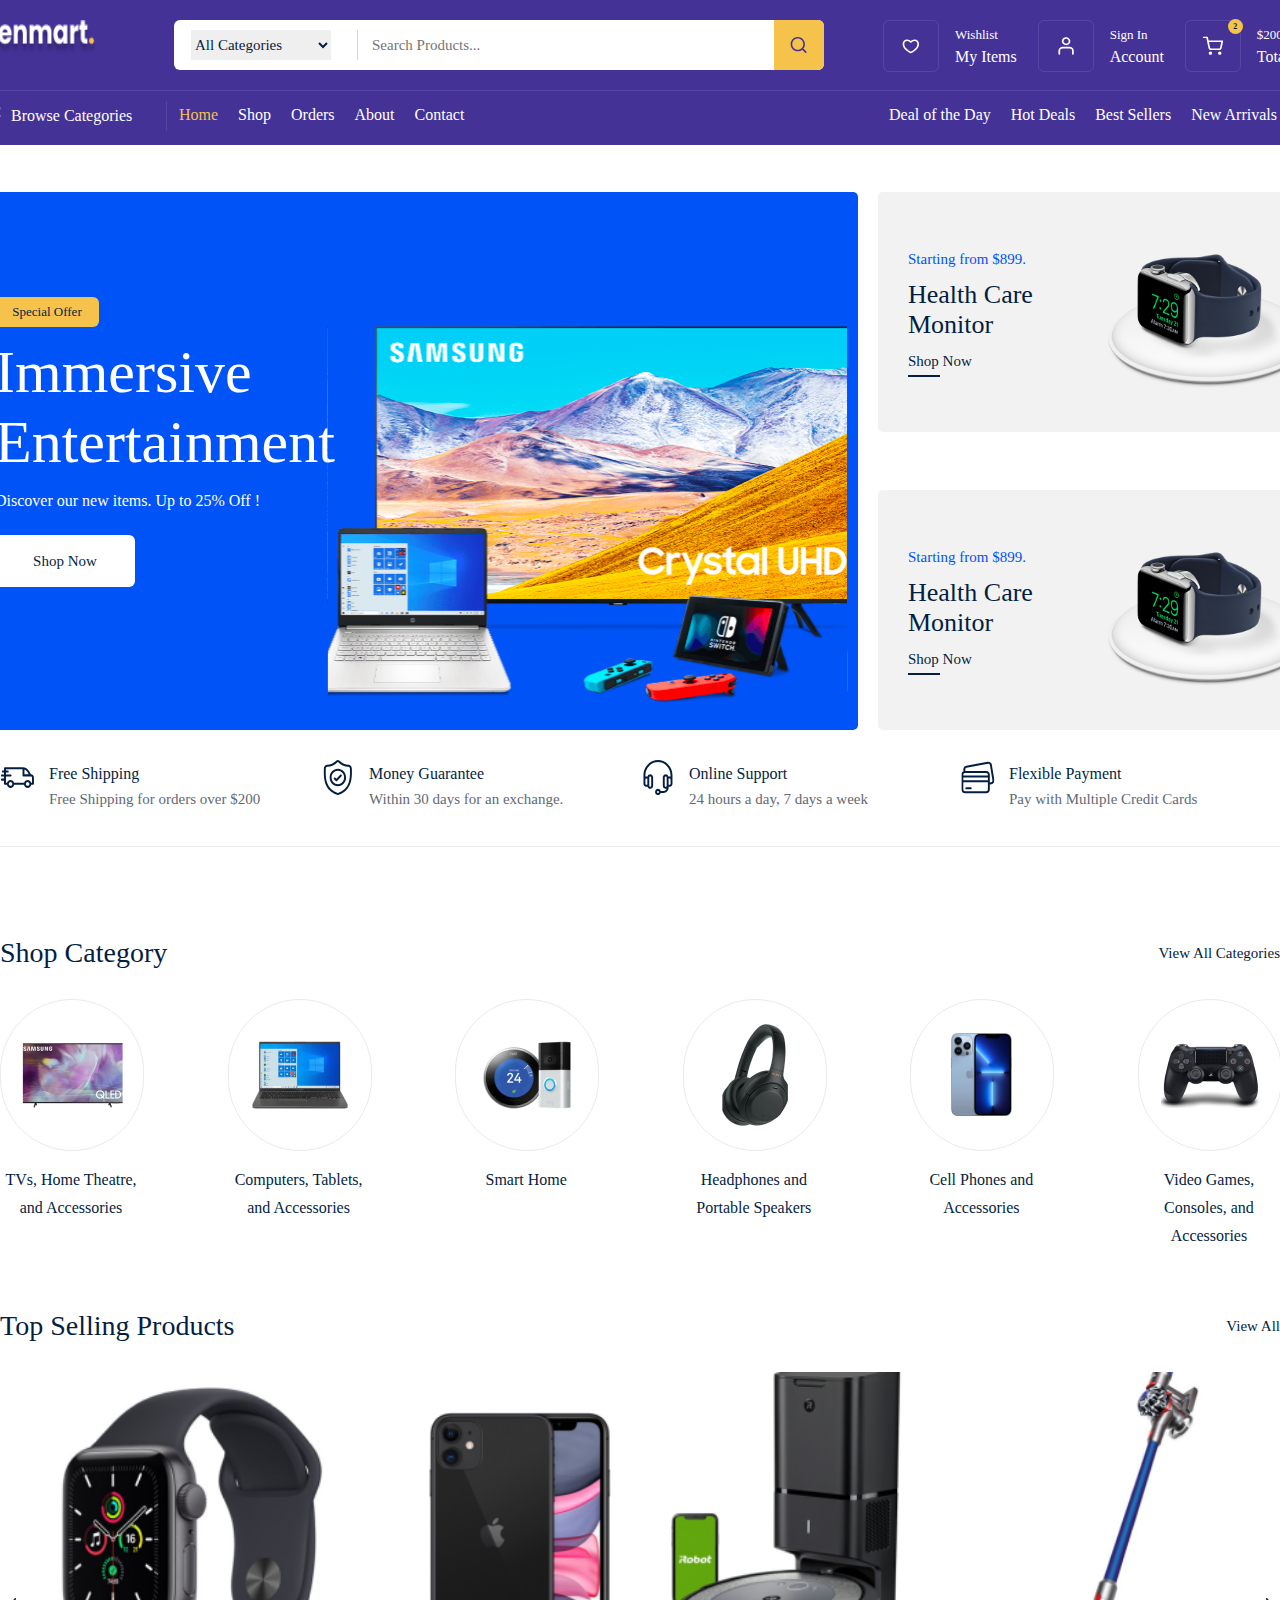
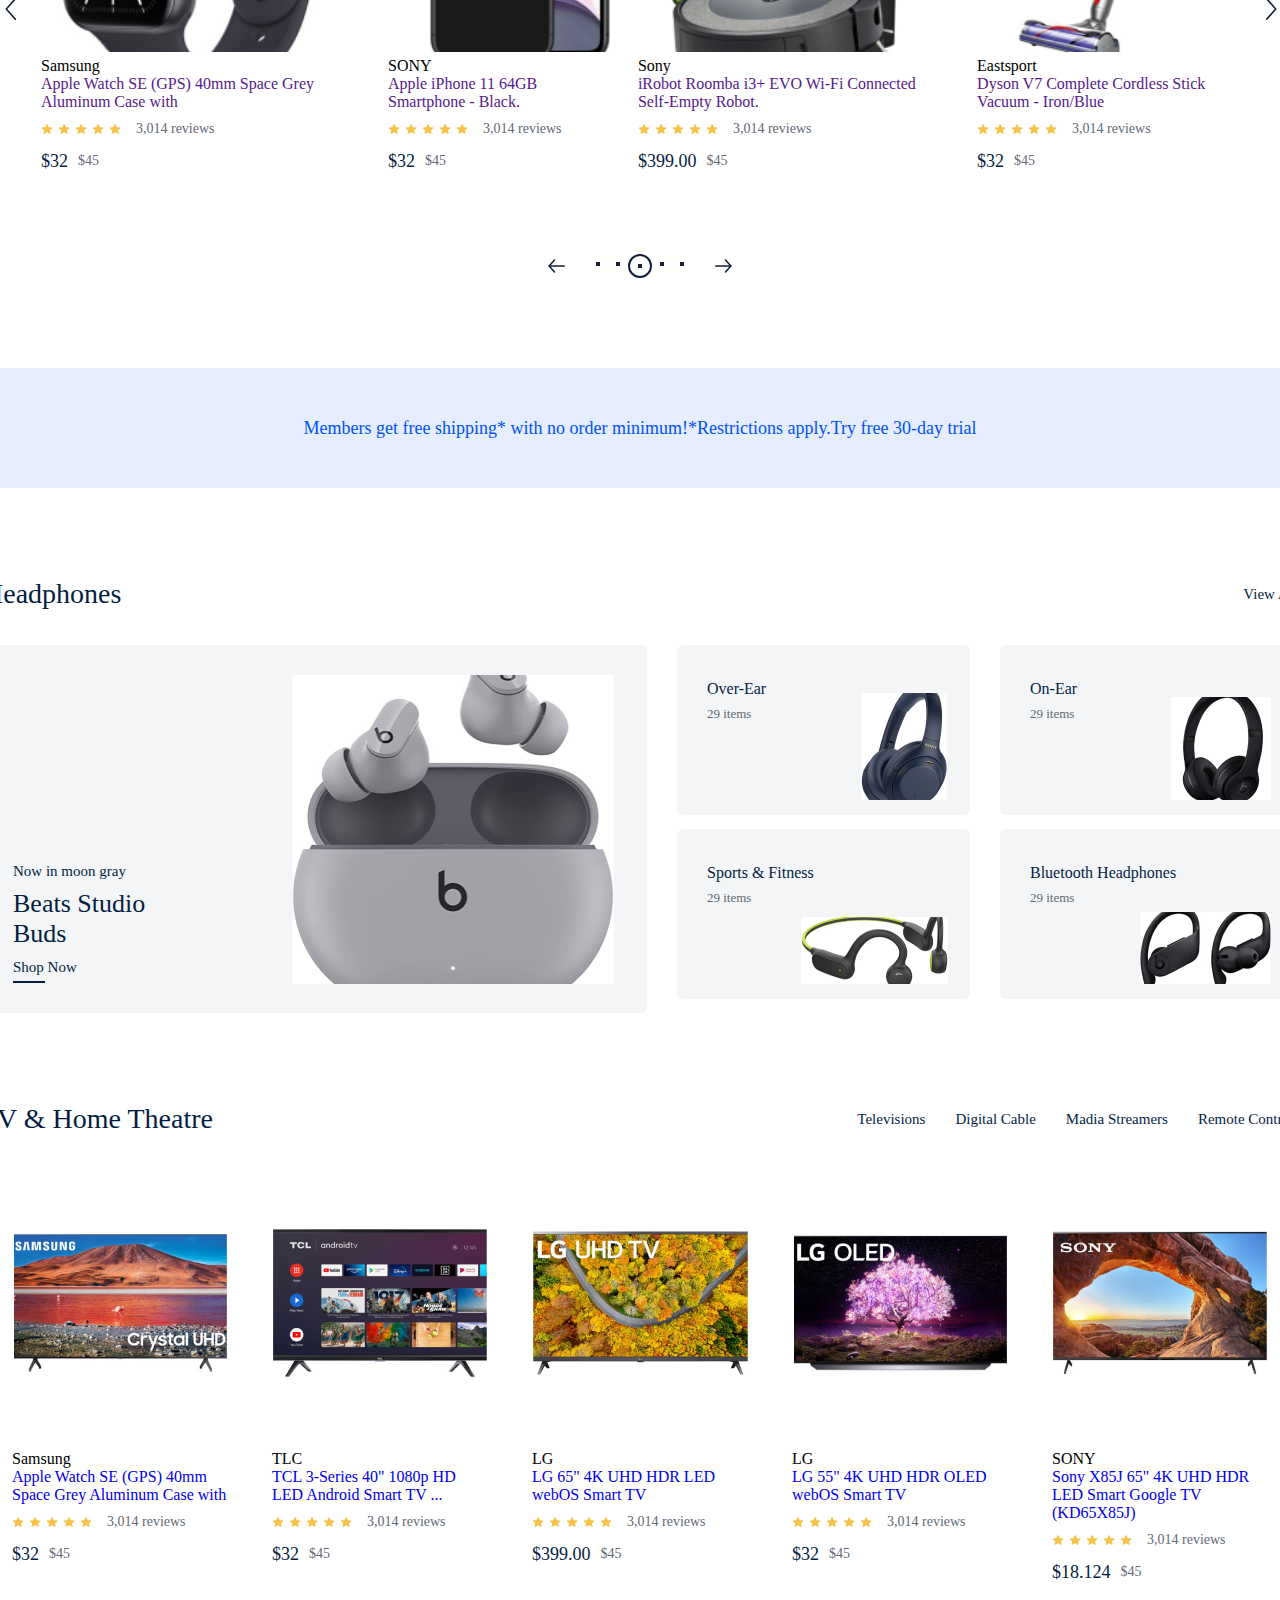
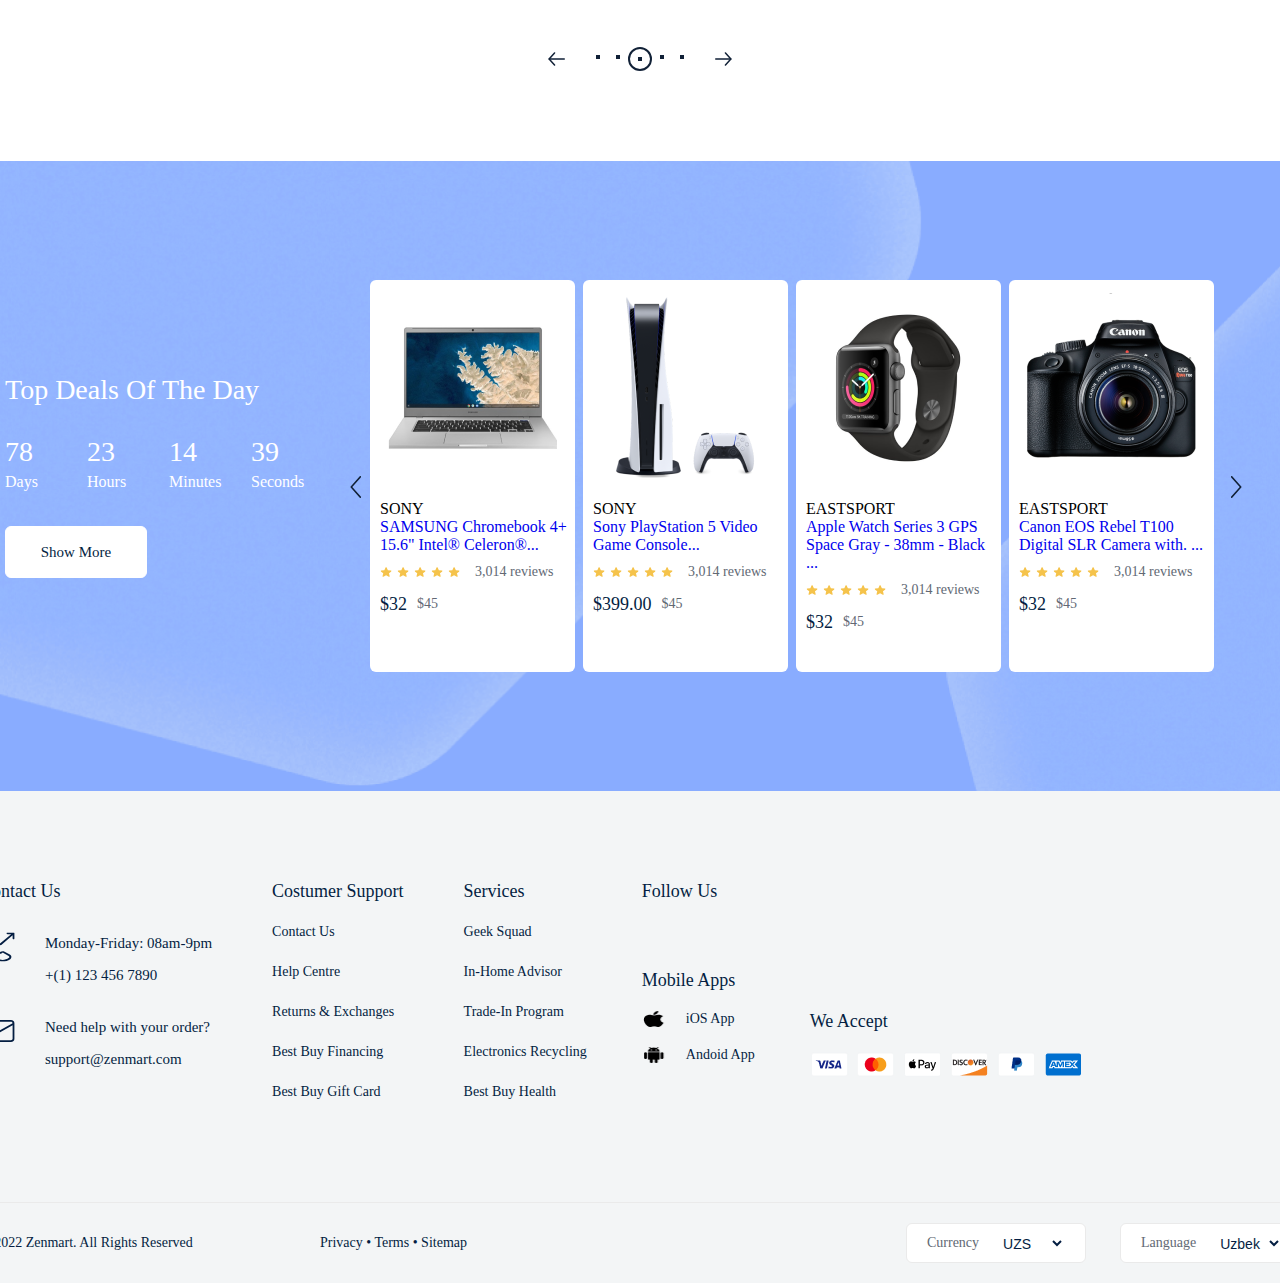
<file: index.html>
<!DOCTYPE html>
<html lang="en">
  <head>
    <meta charset="UTF-8" />
    <meta name="viewport" content="width=device-width, initial-scale=1.0" />
    <title>Zenmart</title>
    <link rel="preconnect" href="https://fonts.googleapis.com" />
    <link rel="preconnect" href="https://fonts.gstatic.com" crossorigin />
    <link
      href="https://fonts.googleapis.com/css2?family=Jost:ital,wght@0,100..900;1,100..900&family=Merriweather:ital,wght@0,300;0,400;0,700;0,900;1,300;1,400;1,700;1,900&family=Nanum+Gothic&family=Oswald:wght@200..700&family=Roboto:ital,wght@0,100;0,300;0,400;0,500;0,700;0,900;1,100;1,300;1,400;1,500;1,700;1,900&display=swap"
      rel="stylesheet"
    />
    <link
      rel="stylesheet"
      href="https://cdnjs.cloudflare.com/ajax/libs/font-awesome/6.5.2/css/all.min.css"
      integrity="sha512-SnH5WK+bZxgPHs44uWIX+LLJAJ9/2PkPKZ5QiAj6Ta86w+fsb2TkcmfRyVX3pBnMFcV7oQPJkl9QevSCWr3W6A=="
      crossorigin="anonymous"
      referrerpolicy="no-referrer"
    />
    <link rel="stylesheet" href="public/css/command.css" />
    <link rel="stylesheet" href="public/css/home.css" />
  </head>
  <body>
    <div class="navbar_frame">
      <div class="container">
        <div class="navbar_top">
          <a href="">
            <img src="public/images/Zenmart..png" alt="" />
          </a>
          <div class="nav_search_frame">
            <div class="search_box">
              <div class="category_list">
                <select>
                  <option value="" selected>All Categories</option>
                  <option value="">Compyuter</option>
                </select>
              </div>
              <input type="search" placeholder="Search Products..." />
            </div>
            <div class="search_icon_box">
              <img src="public/images/icons/search 1.svg" alt="" />
            </div>
          </div>
          <div class="nav_top_menu">
            <a href="./order/card.html">
              <div class="top_menu_box">
                <div class="box_icon_box">
                  <img src="public/images/icons/heart 1.svg" alt="" />
                </div>
                <div class="box_info_box">
                  <span>Wishlist</span>
                  <strong>My Items</strong>
                </div>
              </div>
            </a>
            <a href="./other/login.html">
              <div class="top_menu_box">
                <div class="box_icon_box">
                  <img src="public/images/icons/icon2.svg" alt="" />
                </div>
                <div class="box_info_box">
                  <span>Sign In</span>
                  <strong>Account</strong>
                </div>
              </div>
            </a>
            <a href="./order/card.html">
              <div class="top_menu_box">
                <div class="box_icon_box">
                  <div class="basket_count">2</div>
                  <img src="public/images/icons/sevetshe.svg" alt="" />
                </div>
                <div class="box_info_box">
                  <span>$200.99</span>
                  <strong>Total</strong>
                </div>
              </div>
            </a>
          </div>
        </div>
        <div class="navbar_bott">
          <div class="navbar_bott_menu_box">
            <div class="browse_box">
              <img src="public/images/icons/browse.svg" alt="" />
              <span>Browse Categories</span>
            </div>
            <div class="navbar_route_menu">
              <div class="route_menu">
                <a href="./index.html" class="active">Home</a>
              </div>
              <div class="route_menu">
                <a href="./product/all.html">Shop</a>
              </div>
              <div class="route_menu">
                <a href="./order/card.html">Orders</a>
              </div>
              <div class="route_menu">
                <a href="./other/about.html">About</a>
              </div>
              <div class="route_menu">
                <a href="./other/contact.html">Contact</a>
              </div>
            </div>
            <div class="sorting_menu">
              <span>Deal of the Day</span>
              <span>Hot Deals</span>
              <span>Best Sellers</span>
              <span>New Arrivals</span>
            </div>
          </div>
        </div>
      </div>
    </div>

    <div class="home_page">
      <div class="header_frame">
        <div class="container">
          <div class="header_left">
            <div class="header_content">
              <div>Special Offer</div>
              <span>Immersive Entertainment</span>
              <p>Discover our new items. Up to 25% Off !</p>
              <a href="./product/all.html">Shop Now</a>
              <img src="public/images/icons/ekran.svg" alt="" />
            </div>
          </div>
          <div class="header_right">
            <div class="header_box">
              <div class="box_left">
                <span>Starting from $899.</span>
                <p>Health Care Monitor</p>
                <a href="./product/choosenproduct.html">Shop Now</a>
                <div class="hover_border"></div>
              </div>
              <div class="boxr_right">
                <img src="public/images/icons/smart_watch.svg" alt="" />
              </div>
            </div>
            <div class="header_box">
              <div class="box_left">
                <span>Starting from $899.</span>
                <p>Health Care Monitor</p>
                <a href="./product/choosenproduct.html">Shop Now</a>
                <div class="hover_border"></div>
              </div>
              <div class="boxr_right">
                <img src="public/images/icons/smart_watch.svg" alt="" />
              </div>
            </div>
          </div>
        </div>
      </div>
      <div class="service_frame">
        <div class="container">
          <div class="service_box">
            <img src="public/images/icons/track.1.svg" alt="" />
            <div class="service_content">
              <span>Free Shipping</span>
              <p>Free Shipping for orders over $200</p>
            </div>
          </div>
          <div class="service_box">
            <img src="public/images/icons/ptishki.svg" alt="" />
            <div class="service_content">
              <span>Money Guarantee</span>
              <p>Within 30 days for an exchange.</p>
            </div>
          </div>
          <div class="service_box">
            <img src="public/images/icons/naushnik1.svg" alt="" />
            <div class="service_content">
              <span>Online Support</span>
              <p>24 hours a day, 7 days a week</p>
            </div>
          </div>
          <div class="service_box">
            <img src="public/images/icons/credit-card 1.svg" alt="" />
            <div class="service_content">
              <span>Flexible Payment</span>
              <p>Pay with Multiple Credit Cards</p>
            </div>
          </div>
        </div>
      </div>
      <div class="shop_category_frame">
        <div class="container">
          <div class="category_top">
            <span>Shop Category</span>
            <a href="./product/all.html">View All Categories</a>
          </div>
          <div class="category_wrapper">
            <div class="category_box">
              <div class="category_img_box">
                <img src="public/images/category/tv.png" alt="" />
              </div>
              <span>TVs, Home Theatre, and Accessories</span>
            </div>
            <div class="category_box">
              <div class="category_img_box">
                <img src="public/images/category/noutbook.png" alt="" />
              </div>
              <span>Computers, Tablets, and Accessories</span>
            </div>
            <div class="category_box">
              <div class="category_img_box">
                <img src="public/images/category/musicplay.png" alt="" />
              </div>
              <span>Smart Home</span>
            </div>
            <div class="category_box">
              <div class="category_img_box">
                <img src="public/images/category/noushnik.png" alt="" />
              </div>
              <span>Headphones and Portable Speakers</span>
            </div>
            <div class="category_box">
              <div class="category_img_box">
                <img src="public/images/category/aipon.png" alt="" />
              </div>
              <span>Cell Phones and Accessories</span>
            </div>
            <div class="category_box">
              <div class="category_img_box">
                <img src="public/images/category/justik.png" alt="" />
              </div>
              <span>Video Games, Consoles, and Accessories</span>
            </div>
          </div>
        </div>
      </div>

      <div class="selling_product_frame">
        <div class="container">
          <div class="category_top">
            <span>Top Selling Products</span>
            <a href="./product/all.html">View All</a>
          </div>
          <div class="product_wrapper">
            <div class="next_prev_box">
              <img src="public/images/icons/next.svg" alt="" />
            </div>
            <div class="product_boxes">
              <div class="product_box">
                <a href="./product/choosenproduct.html">
                  <div
                    class="product_img_box"
                    style="
                      background: url('public/images/products/watch.png');
                      background-size: cover;
                    "
                  >
                    <div class="hover_box">
                      <button>Add to Cart</button>
                    </div>
                  </div>
                </a>
                <div class="product_content_box">
                  <span class="product_title">Samsung</span>
                  <a href="">
                    <p class="product_desc">
                      Apple Watch SE (GPS) 40mm Space Grey Aluminum Case with
                    </p>
                  </a>
                  <div class="review_box">
                    <img src="public/images/icons/review.svg" alt="" />
                    <img src="public/images/icons/review.svg" alt="" />
                    <img src="public/images/icons/review.svg" alt="" />
                    <img src="public/images/icons/review.svg" alt="" />
                    <img src="public/images/icons/review.svg" alt="" />
                    <span>3,014 reviews</span>
                  </div>
                  <div class="price_box">
                    <strong>$32</strong>
                    <span>$45</span>
                  </div>
                </div>
              </div>
              <div class="product_box">
                <a href="./product/choosenproduct.html">
                  <div
                    class="product_img_box"
                    style="
                      background: url('public/images/products/iponx.png');
                      background-size: cover;
                    "
                  >
                    <div class="hover_box">
                      <button>Add to Cart</button>
                    </div>
                  </div>
                </a>
                <div class="product_content_box">
                  <span class="product_title">SONY</span>
                  <a href="">
                    <p class="product_desc">
                      Apple iPhone 11 64GB Smartphone - Black.
                    </p>
                  </a>
                  <div class="review_box">
                    <img src="public/images/icons/review.svg" alt="" />
                    <img src="public/images/icons/review.svg" alt="" />
                    <img src="public/images/icons/review.svg" alt="" />
                    <img src="public/images/icons/review.svg" alt="" />
                    <img src="public/images/icons/review.svg" alt="" />
                    <span>3,014 reviews</span>
                  </div>
                  <div class="price_box">
                    <strong>$32</strong>
                    <span>$45</span>
                  </div>
                </div>
              </div>
              <div class="product_box">
                <a href="./product/choosenproduct.html">
                  <div
                    class="product_img_box"
                    style="
                      background: url('public/images/products/robot.png');
                      background-size: cover;
                    "
                  >
                    <div class="hover_box">
                      <button>Add to Cart</button>
                    </div>
                  </div>
                </a>
                <div class="product_content_box">
                  <span class="product_title">Sony</span>
                  <a href="">
                    <p class="product_desc">
                      iRobot Roomba i3+ EVO Wi-Fi Connected Self-Empty Robot.
                    </p>
                  </a>
                  <div class="review_box">
                    <img src="public/images/icons/review.svg" alt="" />
                    <img src="public/images/icons/review.svg" alt="" />
                    <img src="public/images/icons/review.svg" alt="" />
                    <img src="public/images/icons/review.svg" alt="" />
                    <img src="public/images/icons/review.svg" alt="" />
                    <span>3,014 reviews</span>
                  </div>
                  <div class="price_box">
                    <strong>$399.00</strong>
                    <span>$45</span>
                  </div>
                </div>
              </div>
              <div class="product_box">
                <a href="./product/choosenproduct.html">
                  <div
                    class="product_img_box"
                    style="
                      background: url('public/images/products/dysonpilosos.png');
                      background-size: cover;
                    "
                  >
                    <div class="hover_box">
                      <button>Add to Cart</button>
                    </div>
                  </div>
                </a>
                <div class="product_content_box">
                  <span class="product_title">Eastsport</span>
                  <a href="">
                    <p class="product_desc">
                      Dyson V7 Complete Cordless Stick Vacuum - Iron/Blue
                    </p>
                  </a>
                  <div class="review_box">
                    <img src="public/images/icons/review.svg" alt="" />
                    <img src="public/images/icons/review.svg" alt="" />
                    <img src="public/images/icons/review.svg" alt="" />
                    <img src="public/images/icons/review.svg" alt="" />
                    <img src="public/images/icons/review.svg" alt="" />
                    <span>3,014 reviews</span>
                  </div>
                  <div class="price_box">
                    <strong>$32</strong>
                    <span>$45</span>
                  </div>
                </div>
              </div>
            </div>
            <div class="next_prev_box">
              <img
                src="public/images/icons/next.svg"
                style="transform: scaleX(-1)"
                alt=""
              />
            </div>
          </div>
          <div class="pagionation_box">
            <div class="pagionation_main">
              <img src="public/images/icons/arrow-shepke.svg" alt="" />
              <div class="pagionation_dot">
                <div class="dot">
                  <div></div>
                </div>
                <div class="dot">
                  <div></div>
                </div>
                <div class="dot active">
                  <div></div>
                </div>
                <div class="dot">
                  <div></div>
                </div>
                <div class="dot">
                  <div></div>
                </div>
              </div>
              <img
                src="public/images/icons/arrow-shepke.svg"
                alt=""
                style="transform: scaleX(-1)"
              />
            </div>
          </div>
        </div>
      </div>
      <div class="adv_frame">
        Members get free shipping* with no order minimum!*Restrictions apply.Try
        free 30-day trial
      </div>
      <div class="spec_product_frame">
        <div class="container">
          <div class="category_top">
            <span>headphones</span>
            <a href="./product/all.html">View All</a>
          </div>
          <div class="spec_product_wrapper">
            <div class="big_product_box">
              <div class="big_product_content">
                <span>Now in moon gray</span>
                <p>Beats Studio Buds</p>
                <a href="./product/choosenproduct.html">Shop Now</a>
                <div class="hover_border"></div>
              </div>
              <img src="public/images/products/headphone_big.png" alt="" />
            </div>
            <div class="small_product_wrapper">
              <div class="small_product_box">
                <div class="small_product_content">
                  <strong>Over-Ear</strong>
                  <span>29 items</span>
                </div>
                <img src="public/images/products/sony headphone.png" alt="" />
              </div>
              <div class="small_product_box">
                <div class="small_product_content">
                  <strong>On-Ear</strong>
                  <span>29 items</span>
                </div>
                <img src="public/images/products/b headphone.png" alt="" />
              </div>
              <div class="small_product_box">
                <div class="small_product_content">
                  <strong>Sports & Fitness</strong>
                  <span>29 items</span>
                </div>
                <img src="public/images/products/3 headphone.png" alt="" />
              </div>
              <div class="small_product_box">
                <div class="small_product_content">
                  <strong>Bluetooth Headphones</strong>
                  <span>29 items</span>
                </div>
                <img src="public/images/products/4 headphone.png" alt="" />
              </div>
            </div>
          </div>
        </div>
      </div>

      <div class="tv_frame">
        <div class="container">
          <div class="category_top">
            <span>TV & Home Theatre</span>
            <div>
              <a href="">Televisions</a>
              <a href="">Digital Cable</a>
              <a href="">Madia Streamers</a>
              <a href="">Remote Controls</a>
            </div>
          </div>
          <div class="tv_wrapper">
            <div class="next_prev_box">
              <img src="public/images/icons/next.svg" alt="" />
            </div>
            <div class="tv_product_boxes">
              <div class="tv_product_box">
                <div class="product_img">
                  <a href="./product/choosenproduct.html">
                    <img src="public/images/products/samsungtv1.png" alt="" />
                  </a>
                </div>
                <div class="product_content_box">
                  <span class="product_title">Samsung</span>
                  <a href="./product/choosenproduct.html">
                    <p class="product_desc">
                      Apple Watch SE (GPS) 40mm Space Grey Aluminum Case with
                    </p>
                  </a>
                  <div class="review_box">
                    <img src="public/images/icons/review.svg" alt="" />
                    <img src="public/images/icons/review.svg" alt="" />
                    <img src="public/images/icons/review.svg" alt="" />
                    <img src="public/images/icons/review.svg" alt="" />
                    <img src="public/images/icons/review.svg" alt="" />
                    <span>3,014 reviews</span>
                  </div>
                  <div class="price_box">
                    <strong>$32</strong>
                    <span>$45</span>
                  </div>
                </div>
              </div>
              <div class="tv_product_box">
                <div class="product_img">
                  <a href="./product/choosenproduct.html">
                    <img src="public/images/products/tlc tv.png" alt="" />
                  </a>
                </div>
                <div class="product_content_box">
                  <span class="product_title">TLC</span>
                  <a href="./product/choosenproduct.html">
                    <p class="product_desc">
                      TCL 3-Series 40" 1080p HD LED Android Smart TV ...
                    </p>
                  </a>
                  <div class="review_box">
                    <img src="public/images/icons/review.svg" alt="" />
                    <img src="public/images/icons/review.svg" alt="" />
                    <img src="public/images/icons/review.svg" alt="" />
                    <img src="public/images/icons/review.svg" alt="" />
                    <img src="public/images/icons/review.svg" alt="" />
                    <span>3,014 reviews</span>
                  </div>
                  <div class="price_box">
                    <strong>$32</strong>
                    <span>$45</span>
                  </div>
                </div>
              </div>
              <div class="tv_product_box">
                <div class="product_img">
                  <a href="./product/choosenproduct.html">
                    <img src="public/images/products/LGtv.png" alt="" />
                  </a>
                </div>
                <div class="product_content_box">
                  <span class="product_title">LG</span>
                  <a href="./product/choosenproduct.html">
                    <p class="product_desc">
                      LG 65" 4K UHD HDR LED webOS Smart TV
                    </p>
                  </a>
                  <div class="review_box">
                    <img src="public/images/icons/review.svg" alt="" />
                    <img src="public/images/icons/review.svg" alt="" />
                    <img src="public/images/icons/review.svg" alt="" />
                    <img src="public/images/icons/review.svg" alt="" />
                    <img src="public/images/icons/review.svg" alt="" />
                    <span>3,014 reviews</span>
                  </div>
                  <div class="price_box">
                    <strong>$399.00</strong>
                    <span>$45</span>
                  </div>
                </div>
              </div>
              <div class="tv_product_box">
                <div class="product_img">
                  <a href="./product/choosenproduct.html">
                    <img src="public/images/products/LG oledtv.png" alt="" />
                  </a>
                </div>
                <div class="product_content_box">
                  <span class="product_title">LG</span>
                  <a href="./product/choosenproduct.html">
                    <p class="product_desc">
                      LG 55" 4K UHD HDR OLED webOS Smart TV
                    </p>
                  </a>
                  <div class="review_box">
                    <img src="public/images/icons/review.svg" alt="" />
                    <img src="public/images/icons/review.svg" alt="" />
                    <img src="public/images/icons/review.svg" alt="" />
                    <img src="public/images/icons/review.svg" alt="" />
                    <img src="public/images/icons/review.svg" alt="" />
                    <span>3,014 reviews</span>
                  </div>
                  <div class="price_box">
                    <strong>$32</strong>
                    <span>$45</span>
                  </div>
                </div>
              </div>
              <div class="tv_product_box">
                <div class="product_img">
                  <a href="./product/choosenproduct.html">
                    <img src="public/images/products/sonytv.png" alt="" />
                  </a>
                </div>
                <div class="product_content_box">
                  <span class="product_title">SONY</span>
                  <a href="./product/choosenproduct.html">
                    <p class="product_desc">
                      Sony X85J 65" 4K UHD HDR LED Smart Google TV (KD65X85J)
                    </p>
                  </a>
                  <div class="review_box">
                    <img src="public/images/icons/review.svg" alt="" />
                    <img src="public/images/icons/review.svg" alt="" />
                    <img src="public/images/icons/review.svg" alt="" />
                    <img src="public/images/icons/review.svg" alt="" />
                    <img src="public/images/icons/review.svg" alt="" />
                    <span>3,014 reviews</span>
                  </div>
                  <div class="price_box">
                    <strong>$18.124</strong>
                    <span>$45</span>
                  </div>
                </div>
              </div>
            </div>
            <div class="next_prev_box" style="transform: scaleX(-1)">
              <img src="public/images/icons/next.svg" alt="" />
            </div>
          </div>
          <div class="pagionation_box">
            <div class="pagionation_main">
              <img src="public/images/icons/arrow-shepke.svg" alt="" />
              <div class="pagionation_dot">
                <div class="dot">
                  <div></div>
                </div>
                <div class="dot">
                  <div></div>
                </div>
                <div class="dot active">
                  <div></div>
                </div>
                <div class="dot">
                  <div></div>
                </div>
                <div class="dot">
                  <div></div>
                </div>
              </div>
              <img
                src="public/images/icons/arrow-shepke.svg"
                alt=""
                style="transform: scaleX(-1)"
              />
            </div>
          </div>
        </div>
      </div>

      <div class="event_frame">
        <div class="container">
          <div class="event_content_box">
            <span class="event_title">Top Deals Of The Day</span>
            <div class="timer_wrapper">
              <div class="timer_box">
                <strong>78</strong>
                <span>Days</span>
              </div>
              <div class="timer_box">
                <strong>23</strong>
                <span>Hours</span>
              </div>
              <div class="timer_box">
                <strong>14</strong>
                <span>Minutes</span>
              </div>
              <div class="timer_box">
                <strong>39</strong>
                <span>Seconds</span>
              </div>
            </div>
            <a href="./product/all.html">Show More</a>
          </div>
          <div class="event_product_wrapper">
            <div class="next_prev_box">
              <img
                src="public/images/icons/next.svg"
                alt=""
                class="white_svg"
              />
            </div>
            <div class="event_product_boxes">
              <div class="event_product_box">
                <div class="event_product_img">
                  <a href="./product/choosenproduct.html">
                    <img
                      src="public/images/products/sony_notebook.png"
                      alt=""
                    />
                  </a>
                </div>
                <div class="product_content_box" style="padding: 0 0 0 10px">
                  <span class="product_title">SONY</span>
                  <a href="./product/choosenproduct.html">
                    <p class="product_desc">
                      SAMSUNG Chromebook 4+ 15.6" Intel® Celeron®...
                    </p>
                  </a>
                  <div class="review_box">
                    <img src="public/images/icons/review.svg" alt="" />
                    <img src="public/images/icons/review.svg" alt="" />
                    <img src="public/images/icons/review.svg" alt="" />
                    <img src="public/images/icons/review.svg" alt="" />
                    <img src="public/images/icons/review.svg" alt="" />
                    <span>3,014 reviews</span>
                  </div>
                  <div class="price_box">
                    <strong>$32</strong>
                    <span>$45</span>
                  </div>
                </div>
              </div>
              <div class="event_product_box">
                <div class="event_product_img">
                  <a href="./product/choosenproduct.html">
                    <img src="public/images/products/SONY.PS.png" alt="" />
                  </a>
                </div>
                <div class="product_content_box" style="padding: 0 0 0 10px">
                  <span class="product_title">SONY</span>
                  <a href="./product/choosenproduct.html">
                    <p class="product_desc">
                      Sony PlayStation 5 Video Game Console...
                    </p>
                  </a>
                  <div class="review_box">
                    <img src="public/images/icons/review.svg" alt="" />
                    <img src="public/images/icons/review.svg" alt="" />
                    <img src="public/images/icons/review.svg" alt="" />
                    <img src="public/images/icons/review.svg" alt="" />
                    <img src="public/images/icons/review.svg" alt="" />
                    <span>3,014 reviews</span>
                  </div>
                  <div class="price_box">
                    <strong>$399.00</strong>
                    <span>$45</span>
                  </div>
                </div>
              </div>
              <div class="event_product_box">
                <div class="event_product_img">
                  <a href="./product/choosenproduct.html">
                    <img src="public/images/products/apple.watch.png" alt="" />
                  </a>
                </div>
                <div class="product_content_box" style="padding: 0 0 0 10px">
                  <span class="product_title">EASTSPORT</span>
                  <a href="./product/choosenproduct.html">
                    <p class="product_desc">
                      Apple Watch Series 3 GPS Space Gray - 38mm - Black ...
                    </p>
                  </a>
                  <div class="review_box">
                    <img src="public/images/icons/review.svg" alt="" />
                    <img src="public/images/icons/review.svg" alt="" />
                    <img src="public/images/icons/review.svg" alt="" />
                    <img src="public/images/icons/review.svg" alt="" />
                    <img src="public/images/icons/review.svg" alt="" />
                    <span>3,014 reviews</span>
                  </div>
                  <div class="price_box">
                    <strong>$32</strong>
                    <span>$45</span>
                  </div>
                </div>
              </div>
              <div class="event_product_box">
                <div class="event_product_img">
                  <a href="./product/choosenproduct.html">
                    <img src="public/images/products/sonycanon.png" alt="" />
                  </a>
                </div>
                <div class="product_content_box" style="padding: 0 0 0 10px">
                  <span class="product_title">EASTSPORT</span>
                  <a href="./product/choosenproduct.html">
                    <p class="product_desc">
                      Canon EOS Rebel T100 Digital SLR Camera with. ...
                    </p>
                  </a>
                  <div class="review_box">
                    <img src="public/images/icons/review.svg" alt="" />
                    <img src="public/images/icons/review.svg" alt="" />
                    <img src="public/images/icons/review.svg" alt="" />
                    <img src="public/images/icons/review.svg" alt="" />
                    <img src="public/images/icons/review.svg" alt="" />
                    <span>3,014 reviews</span>
                  </div>
                  <div class="price_box">
                    <strong>$32</strong>
                    <span>$45</span>
                  </div>
                </div>
              </div>
            </div>
            <div class="next_prev_box" style="transform: scaleX(-1)">
              <img
                src="public/images/icons/next.svg"
                alt=""
                class="white_svg"
              />
            </div>
          </div>
        </div>
      </div>
    </div>

    <div class="footer_frame">
      <div class="container">
        <div class="footer_top">
          <div class="footer_contact_box">
            <span class="footer_spec_title">Contact Us</span>
            <div class="footer_contact_main">
              <img src="public/images/icons/phone-call 1.svg" alt="" />
              <div>
                <strong>Monday-Friday: 08am-9pm</strong>
                <span>+(1) 123 456 7890</span>
              </div>
            </div>
            <div class="footer_contact_main">
              <img src="public/images/icons/email 1.svg" alt="" />
              <div>
                <strong>Need help with your order?</strong>
                <span>support@zenmart.com</span>
              </div>
            </div>
          </div>
          <div class="footer_support_box">
            <span class="footer_spec_title" style="margin-bottom: 10px"
              >Costumer Support</span
            >
            <a href="">Contact Us</a>
            <a href="">Help Centre</a>
            <a href="">Returns & Exchanges</a>
            <a href="">Best Buy Financing</a>
            <a href="">Best Buy Gift Card</a>
          </div>
          <div class="footer_support_box">
            <span class="footer_spec_title" style="margin-bottom: 10px"
              >Services</span
            >
            <a href="">Geek Squad</a>
            <a href="">In-Home Advisor</a>
            <a href="">Trade-In Program</a>
            <a href="">Electronics Recycling</a>
            <a href="">Best Buy Health</a>
          </div>
          <div class="footer_media_box">
            <div class="footer_media_main">
              <span class="footer_spec_title" style="margin-bottom: 20px"
                >Follow Us</span
              >
              <div class="media_box">
                <i class="fa-brands fa-facebook-f"></i>
                <i class="fa-brands fa-twitter"></i>
                <i class="fa-brands fa-instagram"></i>
                <i class="fa-brands fa-linkedin-in"></i>
              </div>
            </div>
            <div class="footer_media_main" style="margin-top: 30px">
              <span class="footer_spec_title" style="margin-bottom: 20px"
                >Mobile Apps</span
              >
              <div class="mobile_app_box">
                <img src="public/images/icons/apple.icon.png" alt="" />
                <span>iOS App</span>
              </div>
              <div class="mobile_app_box">
                <img src="public/images/icons/android.icon.png" alt="" />
                <span>Andoid App</span>
              </div>
            </div>
          </div>
          <div class="footer_media_box">
            <div class="footer_media_main" style="margin-top: 130px">
              <span class="footer_spec_title" style="margin-bottom: 20px"
                >We Accept</span
              >
              <div class="card_box">
                <img src="public/images/icons/viza.png" alt="" />
                <img src="public/images/icons/mastercard.png" alt="" />
                <img src="public/images/icons/applepay.png" alt="" />
                <img src="public/images/icons/discovery.png" alt="" />
                <img src="public/images/icons/paypal.png" alt="" />
                <img src="public/images/icons/amex.png" alt="" />
              </div>
            </div>
          </div>
        </div>
        <div class="footer_bottom">
          <div class="footer_main">
            <div class="footer_bottom_left">
              <span>© 2022 Zenmart. All Rights Reserved</span>
              <span>Privacy • Terms • Sitemap</span>
            </div>
            <div class="footer_bottom_right">
              <div class="footer_select_box">
                <span>Currency</span>
                <select name="" id="">
                  <option value="" selected>USD</option>
                  <option value="" selected>UZS</option>
                </select>
              </div>
              <div class="footer_select_box">
                <span>Language</span>
                <select name="" id="">
                  <option value="" selected>English</option>
                  <option value="" selected>Uzbek</option>
                </select>
              </div>
            </div>
          </div>
        </div>
      </div>
    </div>
  </body>
</html>
</file>
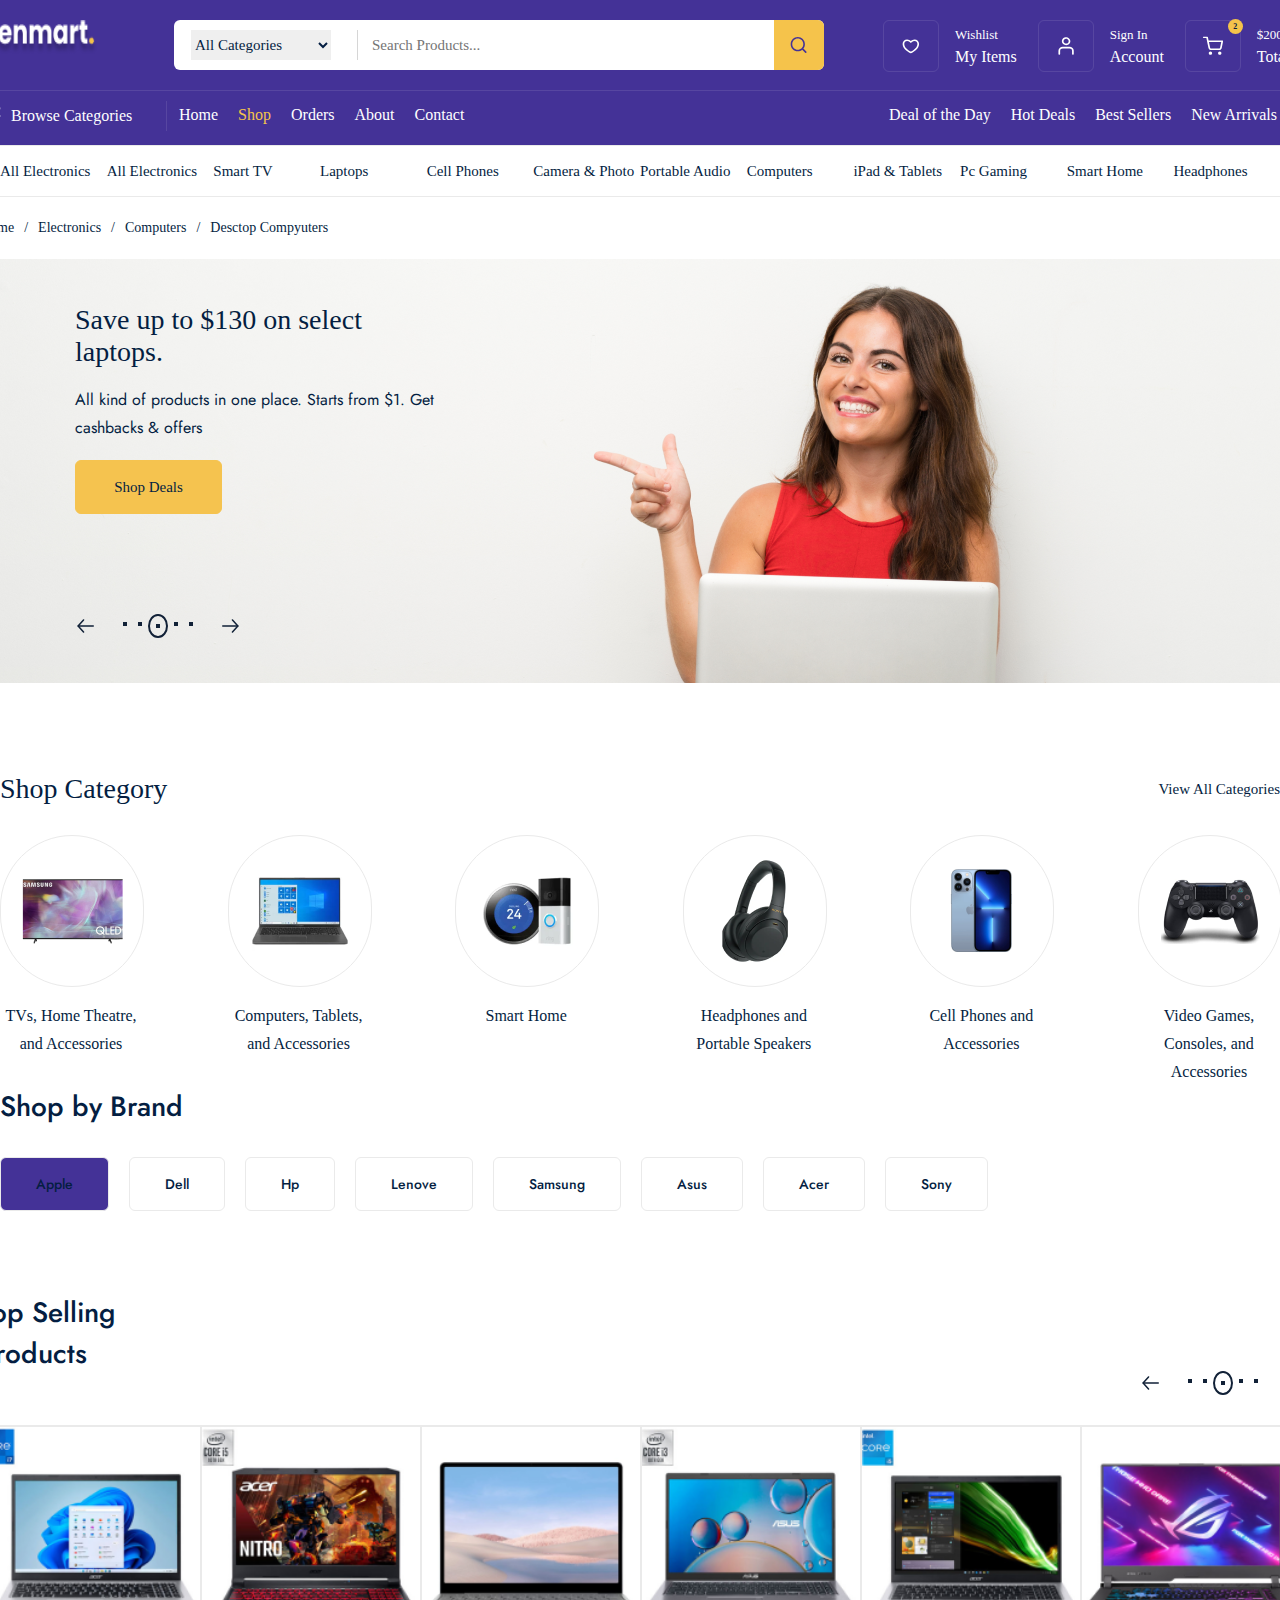
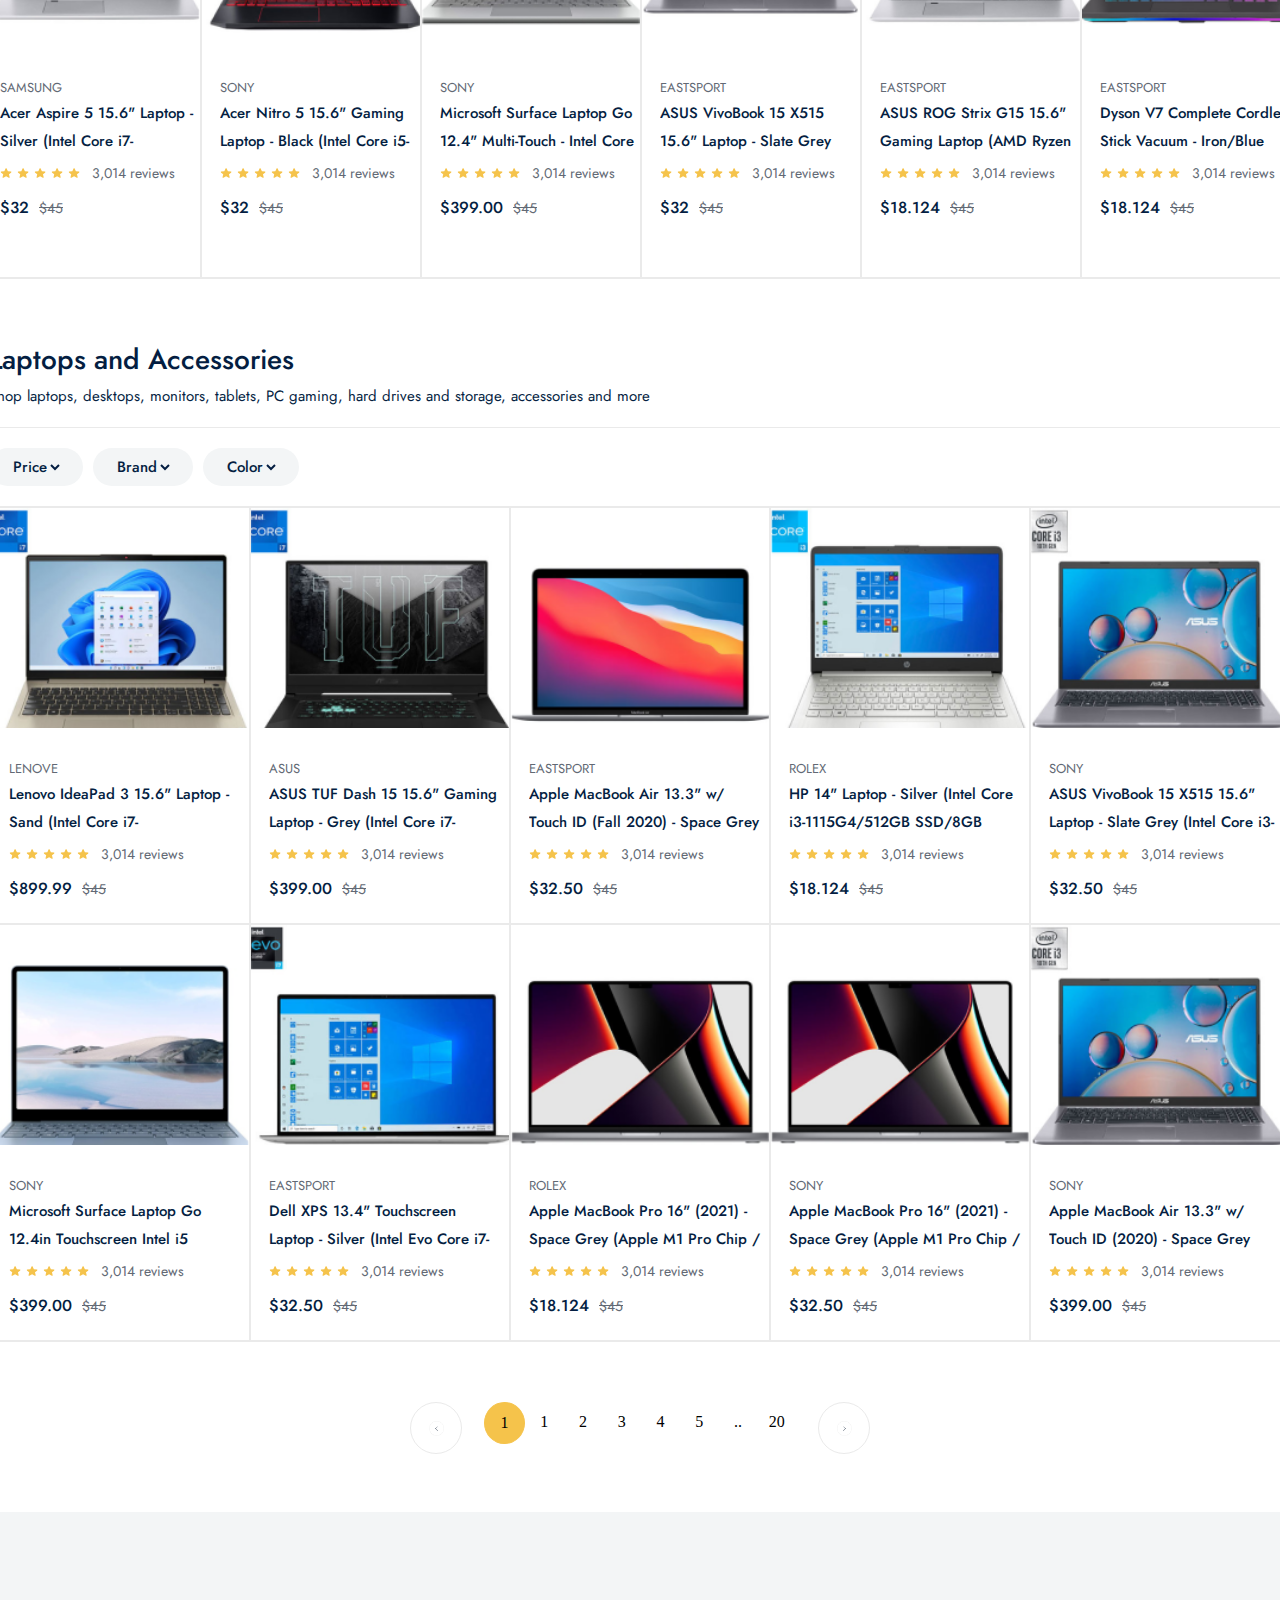
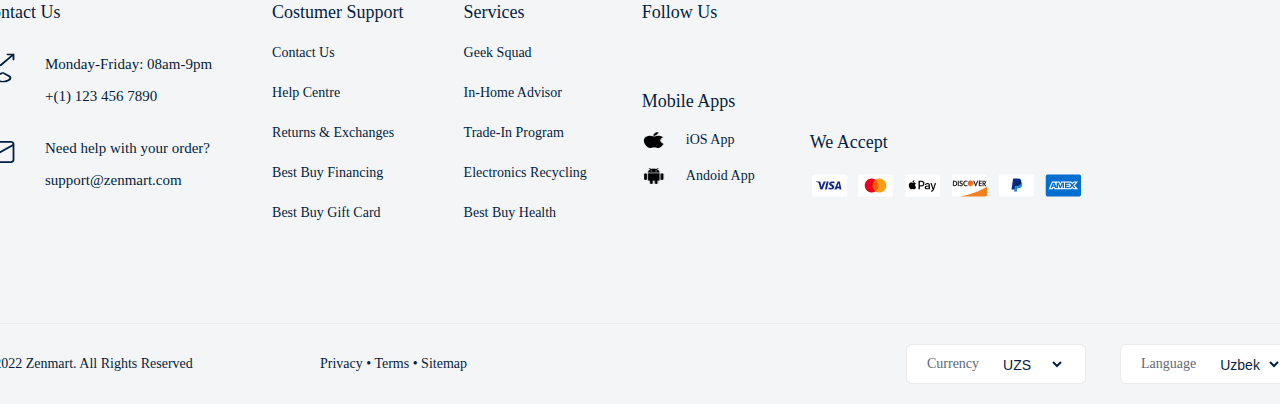
<file: product/all.html>
<!DOCTYPE html>
<html lang="en">
  <head>
    <meta charset="UTF-8" />
    <meta name="viewport" content="width=device-width, initial-scale=1.0" />
    <title>Zenmart</title>
    <link rel="preconnect" href="https://fonts.googleapis.com" />
    <link rel="preconnect" href="https://fonts.gstatic.com" crossorigin />
    <link
      href="https://fonts.googleapis.com/css2?family=Jost:ital,wght@0,100..900;1,100..900&family=Merriweather:ital,wght@0,300;0,400;0,700;0,900;1,300;1,400;1,700;1,900&family=Nanum+Gothic&family=Oswald:wght@200..700&family=Roboto:ital,wght@0,100;0,300;0,400;0,500;0,700;0,900;1,100;1,300;1,400;1,500;1,700;1,900&display=swap"
      rel="stylesheet"
    />
    <link
      rel="stylesheet"
      href="https://cdnjs.cloudflare.com/ajax/libs/font-awesome/6.5.2/css/all.min.css"
      integrity="sha512-SnH5WK+bZxgPHs44uWIX+LLJAJ9/2PkPKZ5QiAj6Ta86w+fsb2TkcmfRyVX3pBnMFcV7oQPJkl9QevSCWr3W6A=="
      crossorigin="anonymous"
      referrerpolicy="no-referrer"
    />
    <link rel="stylesheet" href="../public/css/command.css" />
    <link rel="stylesheet" href="../public/css/product_all.css" />
  </head>
  <body>
    <div class="navbar_frame">
      <div class="container">
        <div class="navbar_top">
          <a href="../index.html">
            <img src="../public/images/Zenmart..png" alt="" />
          </a>
          <div class="nav_search_frame">
            <div class="search_box">
              <div class="category_list">
                <select>
                  <option value="" selected>All Categories</option>
                  <option value="">Compyuter</option>
                </select>
              </div>
              <input type="search" placeholder="Search Products..." />
            </div>
            <div class="search_icon_box">
              <img src="../public/images/icons/search 1.svg" alt="" />
            </div>
          </div>
          <div class="nav_top_menu">
            <a href="../order/card.html">
              <div class="top_menu_box">
                <div class="box_icon_box">
                  <img src="../public/images/icons/heart 1.svg" alt="" />
                </div>
                <div class="box_info_box">
                  <span>Wishlist</span>
                  <strong>My Items</strong>
                </div>
              </div>
            </a>
            <a href="../other/login.html">
              <div class="top_menu_box">
                <div class="box_icon_box">
                  <img src="../public/images/icons/icon2.svg" alt="" />
                </div>
                <div class="box_info_box">
                  <span>Sign In</span>
                  <strong>Account</strong>
                </div>
              </div>
            </a>
            <a href="../order/card.html">
              <div class="top_menu_box">
                <div class="box_icon_box">
                  <div class="basket_count">2</div>
                  <img src="../public/images/icons/sevetshe.svg" alt="" />
                </div>
                <div class="box_info_box">
                  <span>$200.99</span>
                  <strong>Total</strong>
                </div>
              </div>
            </a>
          </div>
        </div>
        <div class="navbar_bott">
          <div class="navbar_bott_menu_box">
            <div class="browse_box">
              <img src="../public/images/icons/browse.svg" alt="" />
              <span>Browse Categories</span>
            </div>
            <div class="navbar_route_menu">
              <div class="route_menu">
                <a href="./index.html">Home</a>
              </div>
              <div class="route_menu">
                <a href="./all.html" class="active">Shop</a>
              </div>
              <div class="route_menu">
                <a href="../order/card.html">Orders</a>
              </div>
              <div class="route_menu">
                <a href="../other/about.html">About</a>
              </div>
              <div class="route_menu">
                <a href="../other/contact.html">Contact</a>
              </div>
            </div>
            <div class="sorting_menu">
              <span>Deal of the Day</span>
              <span>Hot Deals</span>
              <span>Best Sellers</span>
              <span>New Arrivals</span>
            </div>
          </div>
        </div>
      </div>
    </div>

    <div class="shop_page">
      <div class="category_top_frame">
        <div class="container">
          <div>All Electronics</div>
          <div>All Electronics</div>
          <div>Smart TV</div>
          <div>Laptops</div>
          <div>Cell Phones</div>
          <div>Camera & Photo</div>
          <div>Portable Audio</div>
          <div>Computers</div>
          <div>iPad & Tablets</div>
          <div>Pc Gaming</div>
          <div>Smart Home</div>
          <div>Headphones</div>
        </div>
      </div>
      <div class="page_router">
        <div class="container">
          <span>Home</span>
          <span class="drop">/</span>
          <span>Electronics</span>
          <span class="drop">/</span>
          <span>Computers</span>
          <span class="drop">/</span>
          <span class="avtive">Desctop Compyuters</span>
        </div>
      </div>
      <div class="header_frame">
        <div class="container">
          <div class="header_content">
            <span>Save up to $130 on select laptops.</span>
            <p>
              All kind of products in one place. Starts from $1. Get cashbacks &
              offers
            </p>
            <a href="">Shop Deals</a>
            <div class="pagionation_box">
              <div class="pagionation_main">
                <img src="../public/images/icons/arrow-shepke.svg" alt="" />
                <div class="pagionation_dot">
                  <div class="dot">
                    <div></div>
                  </div>
                  <div class="dot">
                    <div></div>
                  </div>
                  <div class="dot active">
                    <div></div>
                  </div>
                  <div class="dot">
                    <div></div>
                  </div>
                  <div class="dot">
                    <div></div>
                  </div>
                </div>
                <img
                  src="../public/images/icons/arrow-shepke.svg"
                  alt=""
                  style="transform: scaleX(-1)"
                />
              </div>
            </div>
          </div>
        </div>
      </div>
      <div class="shop_category_frame">
        <div class="container">
          <div class="category_top">
            <span>Shop Category</span>
            <a href="./product/all.html">View All Categories</a>
          </div>
          <div class="category_wrapper">
            <div class="category_box">
              <div class="category_img_box">
                <img src="../public/images/category/tv.png" alt="" />
              </div>
              <span>TVs, Home Theatre, and Accessories</span>
            </div>
            <div class="category_box">
              <div class="category_img_box">
                <img src="../public/images/category/noutbook.png" alt="" />
              </div>
              <span>Computers, Tablets, and Accessories</span>
            </div>
            <div class="category_box">
              <div class="category_img_box">
                <img src="../public/images/category/musicplay.png" alt="" />
              </div>
              <span>Smart Home</span>
            </div>
            <div class="category_box">
              <div class="category_img_box">
                <img src="../public/images/category/noushnik.png" alt="" />
              </div>
              <span>Headphones and Portable Speakers</span>
            </div>
            <div class="category_box">
              <div class="category_img_box">
                <img src="../public/images/category/aipon.png" alt="" />
              </div>
              <span>Cell Phones and Accessories</span>
            </div>
            <div class="category_box">
              <div class="category_img_box">
                <img src="../public/images/category/justik.png" alt="" />
              </div>
              <span>Video Games, Consoles, and Accessories</span>
            </div>
          </div>
        </div>
      </div>
      <div class="brands_frame">
        <div class="container">
          <span class="spec_title">Shop by Brand</span>
          <div class="brands_wrapper">
            <div class="brand_box active">Apple</div>
            <div class="brand_box">Dell</div>
            <div class="brand_box">Hp</div>
            <div class="brand_box">Lenove</div>
            <div class="brand_box">Samsung</div>
            <div class="brand_box">Asus</div>
            <div class="brand_box">Acer</div>
            <div class="brand_box">Sony</div>
          </div>
        </div>
      </div>
      <div class="top_products_frame">
        <div class="container">
          <div class="top_products_top">
            <span class="spec_title">Top Selling Products</span>
            <div class="pagionation_box" style="justify-content: flex-end">
              <div class="pagionation_main">
                <img src="../public/images/icons/arrow-shepke.svg" alt="" />
                <div class="pagionation_dot">
                  <div class="dot">
                    <div></div>
                  </div>
                  <div class="dot">
                    <div></div>
                  </div>
                  <div class="dot active">
                    <div></div>
                  </div>
                  <div class="dot">
                    <div></div>
                  </div>
                  <div class="dot">
                    <div></div>
                  </div>
                </div>
                <img
                  src="../public/images/icons/arrow-shepke.svg"
                  alt=""
                  style="transform: scaleX(-1)"
                />
              </div>
            </div>
          </div>
          <div class="top_products_bottom">
            <div class="product_boxes">
              <div class="product_box">
                <a href="./choosenproduct.html">
                  <div
                    class="product_img_box"
                    style="
                      background: url('../public/images/products/samsung.noutbook.png');
                      background-size: cover;
                    "
                  ></div>
                </a>
                <div class="product_content_box">
                  <span class="product_title">Samsung</span>
                  <a href="">
                    <p class="product_desc">
                      Acer Aspire 5 15.6" Laptop - Silver (Intel Core
                      i7-1165G7/512GB SSD/12GB RAM/Windows 11)
                    </p>
                  </a>
                  <div class="review_box">
                    <img src="../public/images/icons/review.svg" alt="" />
                    <img src="../public/images/icons/review.svg" alt="" />
                    <img src="../public/images/icons/review.svg" alt="" />
                    <img src="../public/images/icons/review.svg" alt="" />
                    <img src="../public/images/icons/review.svg" alt="" />
                    <span>3,014 reviews</span>
                  </div>
                  <div class="price_box">
                    <strong>$32</strong>
                    <span>$45</span>
                  </div>
                </div>
              </div>
              <div class="product_box">
                <a href="./product/choosenproduct.html">
                  <div
                    class="product_img_box"
                    style="
                      background: url('../public/images/products/sony.notebook.png');
                      background-size: cover;
                    "
                  ></div>
                </a>
                <div class="product_content_box">
                  <span class="product_title">SONY</span>
                  <a href="">
                    <p class="product_desc">
                      Acer Nitro 5 15.6" Gaming Laptop - Black (Intel Core
                      i5-10300H/512GB SSD/12GB RAM/GTX 1650/Windows 11)
                    </p>
                  </a>
                  <div class="review_box">
                    <img src="../public/images/icons/review.svg" alt="" />
                    <img src="../public/images/icons/review.svg" alt="" />
                    <img src="../public/images/icons/review.svg" alt="" />
                    <img src="../public/images/icons/review.svg" alt="" />
                    <img src="../public/images/icons/review.svg" alt="" />
                    <span>3,014 reviews</span>
                  </div>
                  <div class="price_box">
                    <strong>$32</strong>
                    <span>$45</span>
                  </div>
                </div>
              </div>
              <div class="product_box">
                <a href="./product/choosenproduct.html">
                  <div
                    class="product_img_box"
                    style="
                      background: url('../public/images/products/sony.notebook2.png');
                      background-size: cover;
                    "
                  ></div>
                </a>
                <div class="product_content_box">
                  <span class="product_title">Sony</span>
                  <a href="">
                    <p class="product_desc">
                      Microsoft Surface Laptop Go 12.4" Multi-Touch - Intel Core
                      i5, 8GB RAM, 128GB SSD, Windows 10 Home in S Mode -
                      Certified Refurbished
                    </p>
                  </a>
                  <div class="review_box">
                    <img src="../public/images/icons/review.svg" alt="" />
                    <img src="../public/images/icons/review.svg" alt="" />
                    <img src="../public/images/icons/review.svg" alt="" />
                    <img src="../public/images/icons/review.svg" alt="" />
                    <img src="../public/images/icons/review.svg" alt="" />
                    <span>3,014 reviews</span>
                  </div>
                  <div class="price_box">
                    <strong>$399.00</strong>
                    <span>$45</span>
                  </div>
                </div>
              </div>
              <div class="product_box">
                <a href="./product/choosenproduct.html">
                  <div
                    class="product_img_box"
                    style="
                      background: url('../public/images/products/asus.png');
                      background-size: cover;
                    "
                  ></div>
                </a>
                <div class="product_content_box">
                  <span class="product_title">Eastsport</span>
                  <a href="">
                    <p class="product_desc">
                      ASUS VivoBook 15 X515 15.6" Laptop - Slate Grey (Intel
                      Core i3-1005G1/256GB SSD/8GB RAM/Win 11 S)
                    </p>
                  </a>
                  <div class="review_box">
                    <img src="../public/images/icons/review.svg" alt="" />
                    <img src="../public/images/icons/review.svg" alt="" />
                    <img src="../public/images/icons/review.svg" alt="" />
                    <img src="../public/images/icons/review.svg" alt="" />
                    <img src="../public/images/icons/review.svg" alt="" />
                    <span>3,014 reviews</span>
                  </div>
                  <div class="price_box">
                    <strong>$32</strong>
                    <span>$45</span>
                  </div>
                </div>
              </div>
              <div class="product_box">
                <a href="./product/choosenproduct.html">
                  <div
                    class="product_img_box"
                    style="
                      background: url('../public/images/products/acer.png');
                      background-size: cover;
                    "
                  ></div>
                </a>
                <div class="product_content_box">
                  <span class="product_title">Eastsport</span>
                  <a href="">
                    <p class="product_desc">
                      ASUS ROG Strix G15 15.6" Gaming Laptop (AMD Ryzen 7
                      4800H/512GB SSD/16GB RAM/GeForce RTX 3050/Win 11)
                    </p>
                  </a>
                  <div class="review_box">
                    <img src="../public/images/icons/review.svg" alt="" />
                    <img src="../public/images/icons/review.svg" alt="" />
                    <img src="../public/images/icons/review.svg" alt="" />
                    <img src="../public/images/icons/review.svg" alt="" />
                    <img src="../public/images/icons/review.svg" alt="" />
                    <span>3,014 reviews</span>
                  </div>
                  <div class="price_box">
                    <strong>$18.124</strong>
                    <span>$45</span>
                  </div>
                </div>
              </div>
              <div class="product_box">
                <a href="./product/choosenproduct.html">
                  <div
                    class="product_img_box"
                    style="
                      background: url('../public/images/products/asus.rog.png');
                      background-size: cover;
                    "
                  ></div>
                </a>
                <div class="product_content_box">
                  <span class="product_title">Eastsport</span>
                  <a href="">
                    <p class="product_desc">
                      Dyson V7 Complete Cordless Stick Vacuum - Iron/Blue
                    </p>
                  </a>
                  <div class="review_box">
                    <img src="../public/images/icons/review.svg" alt="" />
                    <img src="../public/images/icons/review.svg" alt="" />
                    <img src="../public/images/icons/review.svg" alt="" />
                    <img src="../public/images/icons/review.svg" alt="" />
                    <img src="../public/images/icons/review.svg" alt="" />
                    <span>3,014 reviews</span>
                  </div>
                  <div class="price_box">
                    <strong>$18.124</strong>
                    <span>$45</span>
                  </div>
                </div>
              </div>
            </div>
          </div>
        </div>
      </div>
      <div class="all_product_frame">
        <div class="container">
          <div class="frame_info">
            <span class="spec_title">Laptops and Accessories</span>
            <p>
              Shop laptops, desktops, monitors, tablets, PC gaming, hard drives
              and storage, accessories and more
            </p>
          </div>
          <div class="products_filters">
            <div class="filter_box">
              <select name="">
                <option value="" selected disabled>Price</option>
              </select>
            </div>
            <div class="filter_box">
              <select name="">
                <option value="" selected disabled>Brand</option>
              </select>
            </div>
            <div class="filter_box">
              <select name="">
                <option value="" selected disabled>Color</option>
              </select>
            </div>
          </div>
          <div class="products_wrap">
            <div class="product_boxes">
              <div class="product_box" style="width: 258px">
                <a href="./choosenproduct.html">
                  <div
                    class="product_img_box"
                    style="
                      background: url('../public/images/products/1.png');
                      background-size: cover;
                    "
                  ></div>
                </a>
                <div class="product_content_box">
                  <span class="product_title">LENOVE</span>
                  <a href="">
                    <p class="product_desc">
                      Lenovo IdeaPad 3 15.6" Laptop - Sand (Intel Core
                      i7-1165G7/512GB SSD/12GB RAM/Windows 11)
                    </p>
                  </a>
                  <div class="review_box">
                    <img src="../public/images/icons/review.svg" alt="" />
                    <img src="../public/images/icons/review.svg" alt="" />
                    <img src="../public/images/icons/review.svg" alt="" />
                    <img src="../public/images/icons/review.svg" alt="" />
                    <img src="../public/images/icons/review.svg" alt="" />
                    <span>3,014 reviews</span>
                  </div>
                  <div class="price_box">
                    <strong>$899.99</strong>
                    <span>$45</span>
                  </div>
                </div>
              </div>
              <div class="product_box" style="width: 258px">
                <a href="./product/choosenproduct.html">
                  <div
                    class="product_img_box"
                    style="
                      background: url('../public/images/products/2.png');
                      background-size: cover;
                    "
                  ></div>
                </a>
                <div class="product_content_box">
                  <span class="product_title">ASUS</span>
                  <a href="">
                    <p class="product_desc">
                      ASUS TUF Dash 15 15.6" Gaming Laptop - Grey (Intel Core
                      i7-11370H/512GB SSD/16GB RAM/RTX 3060/Win11)
                    </p>
                  </a>
                  <div class="review_box">
                    <img src="../public/images/icons/review.svg" alt="" />
                    <img src="../public/images/icons/review.svg" alt="" />
                    <img src="../public/images/icons/review.svg" alt="" />
                    <img src="../public/images/icons/review.svg" alt="" />
                    <img src="../public/images/icons/review.svg" alt="" />
                    <span>3,014 reviews</span>
                  </div>
                  <div class="price_box">
                    <strong>$399.00</strong>
                    <span>$45</span>
                  </div>
                </div>
              </div>
              <div class="product_box" style="width: 258px">
                <a href="./product/choosenproduct.html">
                  <div
                    class="product_img_box"
                    style="
                      background: url('../public/images/products/3.png');
                      background-size: cover;
                    "
                  ></div>
                </a>
                <div class="product_content_box">
                  <span class="product_title">EASTSPORT</span>
                  <a href="">
                    <p class="product_desc">
                      Apple MacBook Air 13.3" w/ Touch ID (Fall 2020) - Space
                      Grey (Apple M1 Chip / 256GB SSD / 8GB RAM) - En
                    </p>
                  </a>
                  <div class="review_box">
                    <img src="../public/images/icons/review.svg" alt="" />
                    <img src="../public/images/icons/review.svg" alt="" />
                    <img src="../public/images/icons/review.svg" alt="" />
                    <img src="../public/images/icons/review.svg" alt="" />
                    <img src="../public/images/icons/review.svg" alt="" />
                    <span>3,014 reviews</span>
                  </div>
                  <div class="price_box">
                    <strong>$32.50</strong>
                    <span>$45</span>
                  </div>
                </div>
              </div>
              <div class="product_box" style="width: 258px">
                <a href="./product/choosenproduct.html">
                  <div
                    class="product_img_box"
                    style="
                      background: url('../public/images/products/4.png');
                      background-size: cover;
                    "
                  ></div>
                </a>
                <div class="product_content_box">
                  <span class="product_title">ROLEX</span>
                  <a href="">
                    <p class="product_desc">
                      HP 14" Laptop - Silver (Intel Core i3-1115G4/512GB SSD/8GB
                      RAM/Windows 10)
                    </p>
                  </a>
                  <div class="review_box">
                    <img src="../public/images/icons/review.svg" alt="" />
                    <img src="../public/images/icons/review.svg" alt="" />
                    <img src="../public/images/icons/review.svg" alt="" />
                    <img src="../public/images/icons/review.svg" alt="" />
                    <img src="../public/images/icons/review.svg" alt="" />
                    <span>3,014 reviews</span>
                  </div>
                  <div class="price_box">
                    <strong>$18.124</strong>
                    <span>$45</span>
                  </div>
                </div>
              </div>
              <div class="product_box" style="width: 258px">
                <a href="./product/choosenproduct.html">
                  <div
                    class="product_img_box"
                    style="
                      background: url('../public/images/products/5.png');
                      background-size: cover;
                    "
                  ></div>
                </a>
                <div class="product_content_box">
                  <span class="product_title">SONY</span>
                  <a href="">
                    <p class="product_desc">
                      ASUS VivoBook 15 X515 15.6" Laptop - Slate Grey (Intel
                      Core i3-1005G1/256GB SSD/8GB RAM/Win 11 S)
                    </p>
                  </a>
                  <div class="review_box">
                    <img src="../public/images/icons/review.svg" alt="" />
                    <img src="../public/images/icons/review.svg" alt="" />
                    <img src="../public/images/icons/review.svg" alt="" />
                    <img src="../public/images/icons/review.svg" alt="" />
                    <img src="../public/images/icons/review.svg" alt="" />
                    <span>3,014 reviews</span>
                  </div>
                  <div class="price_box">
                    <strong>$32.50</strong>
                    <span>$45</span>
                  </div>
                </div>
              </div>
              <div class="product_box" style="width: 258px">
                <a href="./product/choosenproduct.html">
                  <div
                    class="product_img_box"
                    style="
                      background: url('../public/images/products/6.png');
                      background-size: cover;
                    "
                  ></div>
                </a>
                <div class="product_content_box">
                  <span class="product_title">SONY</span>
                  <a href="">
                    <p class="product_desc">
                      Microsoft Surface Laptop Go 12.4in Touchscreen Intel i5
                      Certified Refurbished
                    </p>
                  </a>
                  <div class="review_box">
                    <img src="../public/images/icons/review.svg" alt="" />
                    <img src="../public/images/icons/review.svg" alt="" />
                    <img src="../public/images/icons/review.svg" alt="" />
                    <img src="../public/images/icons/review.svg" alt="" />
                    <img src="../public/images/icons/review.svg" alt="" />
                    <span>3,014 reviews</span>
                  </div>
                  <div class="price_box">
                    <strong>$399.00</strong>
                    <span>$45</span>
                  </div>
                </div>
              </div>
              <div class="product_box" style="width: 258px">
                <a href="./product/choosenproduct.html">
                  <div
                    class="product_img_box"
                    style="
                      background: url('../public/images/products/7.png');
                      background-size: cover;
                    "
                  ></div>
                </a>
                <div class="product_content_box">
                  <span class="product_title">EASTSPORT</span>
                  <a href="">
                    <p class="product_desc">
                      Dell XPS 13.4" Touchscreen Laptop - Silver (Intel Evo Core
                      i7-1185G7/512GB SSD/16GB RAM/Windows 10)
                    </p>
                  </a>
                  <div class="review_box">
                    <img src="../public/images/icons/review.svg" alt="" />
                    <img src="../public/images/icons/review.svg" alt="" />
                    <img src="../public/images/icons/review.svg" alt="" />
                    <img src="../public/images/icons/review.svg" alt="" />
                    <img src="../public/images/icons/review.svg" alt="" />
                    <span>3,014 reviews</span>
                  </div>
                  <div class="price_box">
                    <strong>$32.50</strong>
                    <span>$45</span>
                  </div>
                </div>
              </div>
              <div class="product_box" style="width: 258px">
                <a href="./product/choosenproduct.html">
                  <div
                    class="product_img_box"
                    style="
                      background: url('../public/images/products/8.png');
                      background-size: cover;
                    "
                  ></div>
                </a>
                <div class="product_content_box">
                  <span class="product_title">ROLEX</span>
                  <a href="">
                    <p class="product_desc">
                      Apple MacBook Pro 16" (2021) - Space Grey (Apple M1 Pro
                      Chip / 512GB SSD / 16GB RAM) - English - Open Box
                    </p>
                  </a>
                  <div class="review_box">
                    <img src="../public/images/icons/review.svg" alt="" />
                    <img src="../public/images/icons/review.svg" alt="" />
                    <img src="../public/images/icons/review.svg" alt="" />
                    <img src="../public/images/icons/review.svg" alt="" />
                    <img src="../public/images/icons/review.svg" alt="" />
                    <span>3,014 reviews</span>
                  </div>
                  <div class="price_box">
                    <strong>$18.124</strong>
                    <span>$45</span>
                  </div>
                </div>
              </div>
              <div class="product_box" style="width: 258px">
                <a href="./product/choosenproduct.html">
                  <div
                    class="product_img_box"
                    style="
                      background: url('../public/images/products/9.png');
                      background-size: cover;
                    "
                  ></div>
                </a>
                <div class="product_content_box">
                  <span class="product_title">SONY</span>
                  <a href="">
                    <p class="product_desc">
                      Apple MacBook Pro 16" (2021) - Space Grey (Apple M1 Pro
                      Chip / 512GB SSD / 16GB RAM) - English - Open Box
                    </p>
                  </a>
                  <div class="review_box">
                    <img src="../public/images/icons/review.svg" alt="" />
                    <img src="../public/images/icons/review.svg" alt="" />
                    <img src="../public/images/icons/review.svg" alt="" />
                    <img src="../public/images/icons/review.svg" alt="" />
                    <img src="../public/images/icons/review.svg" alt="" />
                    <span>3,014 reviews</span>
                  </div>
                  <div class="price_box">
                    <strong>$32.50</strong>
                    <span>$45</span>
                  </div>
                </div>
              </div>
              <div class="product_box" style="width: 258px">
                <a href="./product/choosenproduct.html">
                  <div
                    class="product_img_box"
                    style="
                      background: url('../public/images/products/5.png');
                      background-size: cover;
                    "
                  ></div>
                </a>
                <div class="product_content_box">
                  <span class="product_title">SONY</span>
                  <a href="">
                    <p class="product_desc">
                      Apple MacBook Air 13.3" w/ Touch ID (2020) - Space Grey
                      (Intel Core i3 1.1GHz/256GB SSD/8GB RAM) -En - Certified
                      Refurbished
                    </p>
                  </a>
                  <div class="review_box">
                    <img src="../public/images/icons/review.svg" alt="" />
                    <img src="../public/images/icons/review.svg" alt="" />
                    <img src="../public/images/icons/review.svg" alt="" />
                    <img src="../public/images/icons/review.svg" alt="" />
                    <img src="../public/images/icons/review.svg" alt="" />
                    <span>3,014 reviews</span>
                  </div>
                  <div class="price_box">
                    <strong>$399.00</strong>
                    <span>$45</span>
                  </div>
                </div>
              </div>
            </div>
          </div>
          <div class="pro_pagination_box">
            <div class="next_prev_btn">
              <img src="../public/images/icons/Arrows-1.png" alt="" />
            </div>
            <div class="pagination_number_wrap">
              <div class="pagination_number_box active">1</div>
              <div class="pagination_number_box">1</div>
              <div class="pagination_number_box">2</div>
              <div class="pagination_number_box">3</div>
              <div class="pagination_number_box">4</div>
              <div class="pagination_number_box">5</div>
              <div class="pagination_number_box">..</div>
              <div class="pagination_number_box">20</div>
            </div>
            <div class="next_prev_btn">
              <img
                src="../public/images/icons/Arrows-1.png"
                style="transform: scaleX(-1)"
                alt=""
              />
            </div>
          </div>
        </div>
      </div>
    </div>

    <div class="footer_frame">
      <div class="container">
        <div class="footer_top">
          <div class="footer_contact_box">
            <span class="footer_spec_title">Contact Us</span>
            <div class="footer_contact_main">
              <img src="../public/images/icons/phone-call 1.svg" alt="" />
              <div>
                <strong>Monday-Friday: 08am-9pm</strong>
                <span>+(1) 123 456 7890</span>
              </div>
            </div>
            <div class="footer_contact_main">
              <img src="../public/images/icons/email 1.svg" alt="" />
              <div>
                <strong>Need help with your order?</strong>
                <span>support@zenmart.com</span>
              </div>
            </div>
          </div>
          <div class="footer_support_box">
            <span class="footer_spec_title" style="margin-bottom: 10px"
              >Costumer Support</span
            >
            <a href="">Contact Us</a>
            <a href="">Help Centre</a>
            <a href="">Returns & Exchanges</a>
            <a href="">Best Buy Financing</a>
            <a href="">Best Buy Gift Card</a>
          </div>
          <div class="footer_support_box">
            <span class="footer_spec_title" style="margin-bottom: 10px"
              >Services</span
            >
            <a href="">Geek Squad</a>
            <a href="">In-Home Advisor</a>
            <a href="">Trade-In Program</a>
            <a href="">Electronics Recycling</a>
            <a href="">Best Buy Health</a>
          </div>
          <div class="footer_media_box">
            <div class="footer_media_main">
              <span class="footer_spec_title" style="margin-bottom: 20px"
                >Follow Us</span
              >
              <div class="media_box">
                <i class="fa-brands fa-facebook-f"></i>
                <i class="fa-brands fa-twitter"></i>
                <i class="fa-brands fa-instagram"></i>
                <i class="fa-brands fa-linkedin-in"></i>
              </div>
            </div>
            <div class="footer_media_main" style="margin-top: 30px">
              <span class="footer_spec_title" style="margin-bottom: 20px"
                >Mobile Apps</span
              >
              <div class="mobile_app_box">
                <img src="../public/images/icons/apple.icon.png" alt="" />
                <span>iOS App</span>
              </div>
              <div class="mobile_app_box">
                <img src="../public/images/icons/android.icon.png" alt="" />
                <span>Andoid App</span>
              </div>
            </div>
          </div>
          <div class="footer_media_box">
            <div class="footer_media_main" style="margin-top: 130px">
              <span class="footer_spec_title" style="margin-bottom: 20px"
                >We Accept</span
              >
              <div class="card_box">
                <img src="../public/images/icons/viza.png" alt="" />
                <img src="../public/images/icons/mastercard.png" alt="" />
                <img src="../public/images/icons/applepay.png" alt="" />
                <img src="../public/images/icons/discovery.png" alt="" />
                <img src="../public/images/icons/paypal.png" alt="" />
                <img src="../public/images/icons/amex.png" alt="" />
              </div>
            </div>
          </div>
        </div>
        <div class="footer_bottom">
          <div class="footer_main">
            <div class="footer_bottom_left">
              <span>© 2022 Zenmart. All Rights Reserved</span>
              <span>Privacy • Terms • Sitemap</span>
            </div>
            <div class="footer_bottom_right">
              <div class="footer_select_box">
                <span>Currency</span>
                <select name="" id="">
                  <option value="" selected>USD</option>
                  <option value="" selected>UZS</option>
                </select>
              </div>
              <div class="footer_select_box">
                <span>Language</span>
                <select name="" id="">
                  <option value="" selected>English</option>
                  <option value="" selected>Uzbek</option>
                </select>
              </div>
            </div>
          </div>
        </div>
      </div>
    </div>
  </body>
</html>
</file>
<file: public/css/command.css>
:rost {
  --font: "jost";
}

html,
body {
  margin: 0;
  padding: 0;
}

a {
  text-decoration: none;
}

p {
  margin: 0;
}

.container {
  position: relative;
  width: 1320px;
  height: auto;
  display: flex;
}

/* NAVBAR */
.navbar_frame {
  position: relative;
  width: 100%;
  height: 145px;
  display: flex;
  flex-direction: row;
  justify-content: center;

  background: #443297;
}

.navbar_frame .container {
  padding: 20px 0px 14px;
  flex-direction: column;
}

.navbar_frame .navbar_top {
  width: 100%;
  height: 50px;

  display: flex;
  flex-direction: row;
}

.navbar_frame .navbar_top > a img {
  margin-right: 76px;
  width: 117px;
  height: 36px;
}

.navbar_frame .navbar_top .nav_search_frame {
  width: 650px;
  height: 50px;

  display: flex;
  flex-direction: row;
  align-items: center;
  background: #fff;
  border-radius: 6px;
}

.navbar_frame .navbar_top .search_box {
  padding: 10px 17px;
  width: auto;
  height: auto;

  display: flex;
  flex-direction: row;
  align-items: center;
}

.navbar_frame .search_box .category_list {
  width: 166px;
  height: 30px;

  display: flex;
  flex-direction: row;
  align-items: center;

  border-right: 1px solid #d6d6d6;
}

.navbar_frame .category_list select {
  width: 140px;
  height: 30px;

  border: none;
  outline: none;

  font-family: var(--font);
  font-size: 15px;
  font-style: normal;
  font-weight: 400;
  line-height: 22px;
  color: #041e42;
}

.navbar_frame .search_box input {
  margin-left: 12px;
  width: 387px;
  height: 22px;

  border: none;
  outline: none;

  font-family: var(--font);
  font-size: 15px;
  font-style: normal;
  font-weight: 400;
  line-height: 22px;
  color: #626974;
}

.navbar_frame .nav_search_frame .search_icon_box {
  width: 50px;
  height: 50px;

  display: flex;
  justify-content: center;
  align-items: center;
  border-radius: 0px 6px 6px 0px;
  background: var(--Bg-2, #f5c34b);
}

.navbar_frame .search_icon_box img {
  width: 20px;
  height: 20px;
}

.navbar_frame .navbar_top .nav_top_menu {
  margin-left: 59px;
  width: 416px;
  height: 50px;

  display: flex;
  flex-direction: row;
  justify-content: space-between;
}

.navbar_frame .nav_top_menu .top_menu_box {
  display: flex;
  flex-direction: row;
  align-items: center;
  cursor: pointer;
}

.navbar_frame .top_menu_box .box_icon_box {
  position: relative;
  margin-right: 16px;
  width: 54px;
  height: 50px;

  display: flex;
  justify-content: center;
  align-items: center;

  border: 1px solid rgba(255, 255, 255, 0.1);
  border-radius: 6px;
}

.navbar_frame .box_icon_box img {
  width: 22px;
  height: 22px;
}

.navbar_frame .top_menu_box .box_info_box {
  display: flex;
  flex-direction: column;
}

.navbar_frame .box_info_box span {
  font-family: var(--font);
  font-optical-sizing: auto;
  font-weight: 400;
  font-style: normal;
  font-size: 13px;
  line-height: 22px;
  color: #ffffff;
}

.navbar_frame .box_info_box strong {
  font-family: var(--font);
  font-optical-sizing: auto;
  font-weight: 500;
  font-style: normal;
  font-size: 16px;
  line-height: 22px;
  color: #ffffff;
}
.navbar_frame .box_icon_box .basket_count {
  position: absolute;
  width: 15px;
  height: 15px;
  top: -2px;
  right: -3px;

  display: flex;
  align-items: center;
  justify-content: center;
  background: #f5c34b;
  border-radius: 50%;

  font-family: var(--font);
  font-size: 8px;
  font-style: normal;
  font-weight: 700;
  line-height: normal;
  color: #0b1e40;
}

.navbar_frame .navbar_bott {
  margin-top: 20px;
  width: 100%;
  height: 40px;
  display: flex;
  flex-direction: row;
  border-top: 1px solid #5746a1;
}

.navbar_frame .navbar_bott .navbar_bott_menu_box {
  margin-top: 10px;
  width: auto;
  height: auto;

  display: flex;
  flex-direction: row;
}

.navbar_frame .navbar_bott_menu_box .browse_box {
  width: 185px;
  height: 30px;

  display: flex;
  flex-direction: row;
  align-items: center;
  border-right: 1px solid #5746a1;
}
.navbar_frame .browse_box img {
  margin-right: 10px;
  width: 20px;
  height: 18px;
}

.navbar_frame .browse_box span {
  font-family: var(--font);
  font-size: 16px;
  font-style: normal;
  font-weight: 500;
  line-height: 28px;
  color: #fff;
}

.navbar_frame .navbar_bott_menu_box .navbar_route_menu {
  width: 690px;
  margin-left: 12px;
  display: flex;
  flex-direction: row;
}

.navbar_frame .navbar_route_menu .route_menu {
  margin-right: 20px;
  width: auto;
  height: 41px;

  display: flex;
}

.navbar_frame .route_menu a {
  font-family: var(--font);
  font-size: 16px;
  font-style: normal;
  font-weight: 500;
  line-height: 28px;
  color: #ffffff;
}

.navbar_frame .route_menu a.active {
  color: #f5c34b;
}

.navbar_frame .navbar_bott_menu_box .sorting_menu {
  display: flex;
  flex-direction: row;
}

.navbar_frame .sorting_menu span {
  margin-left: 20px;
  font-family: var(--font);
  font-size: 16px;
  font-style: normal;
  font-weight: 500;
  line-height: 28px;
  color: #fff;
}

/* FOOTER FRAME */

.footer_frame {
  position: relative;
  padding: 90px 0 20px;
  width: 100%;
  height: auto;
  display: flex;
  flex-direction: row;
  justify-content: center;

  background: #f3f5f6;
}

.footer_frame .footer_spec_title {
  display: block;
  margin-bottom: 30px;
  font-family: var(--font);
  font-size: 18px;
  font-style: normal;
  font-weight: 500;
  line-height: normal;
  color: #041e42;
}

.footer_frame .container {
  flex-direction: column;
}

.footer_frame .container .footer_top {
  width: 100%;
  height: auto;

  display: flex;
  flex-direction: row;
}

.footer_frame .footer_top .footer_contact_box {
  display: flex;
  flex-direction: column;
}

.footer_frame .footer_contact_box .footer_contact_main {
  margin-bottom: 30px;
  display: flex;
  flex-direction: row;
}

.footer_frame .footer_contact_main img {
  width: 35px;
  height: 30px;
}

.footer_frame .footer_contact_main div {
  margin-left: 30px;
  display: flex;
  flex-direction: column;
}

.footer_frame .footer_contact_main div strong {
  font-family: var(--font);
  font-size: 15px;
  font-style: normal;
  font-weight: 500;
  line-height: 22px;
  color: #041e42;
}

.footer_frame .footer_contact_main div span {
  margin-top: 10px;
  font-family: var(--font);
  font-size: 15px;
  font-style: normal;
  font-weight: 400;
  line-height: 22px;
  color: #041e42;
}

.footer_frame .footer_support_box {
  margin-left: 60px;
  display: flex;
  flex-direction: column;
}

.footer_frame .footer_support_box a {
  font-family: var(--font);
  font-size: 14px;
  font-style: normal;
  font-weight: 400;
  line-height: 40px;
  color: #041e42;
}

.footer_frame .footer_media_box {
  margin-left: 55px;
  display: flex;
  flex-direction: column;
}

.footer_frame .footer_media_box .footer_media_main {
  display: flex;
  flex-direction: column;
}

.footer_frame .media_box i {
  margin-left: 25px;
}

.footer_frame .footer_media_main .mobile_app_box {
  margin-bottom: 20px;
  display: flex;
  flex-direction: row;
  align-items: center;
}

.footer_frame .mobile_app_box img {
  width: 24px;
  height: 16px;
}

.footer_frame .mobile_app_box span {
  margin-left: 20px;
  font-family: var(--font);
  font-size: 14px;
  font-style: normal;
  font-weight: 400;

  color: #041e42;
}

.footer_frame .footer_media_main .card_box {
  width: 272px;
  display: flex;
  flex-direction: row;
  justify-content: space-between;
}

.footer_frame .container .footer_bottom {
  margin-top: 90px;
  width: 100%;
  height: 60px;

  display: flex;
  flex-direction: row;
  align-items: flex-end;
  border-top: 1px solid #eaeaea;
}

.footer_frame .footer_bottom .footer_main {
  width: 100%;
  height: auto;

  display: flex;
  flex-direction: row;
}

.footer_frame .footer_main .footer_bottom_left {
  width: 940px;
  height: auto;

  display: flex;
  flex-direction: row;
}

.footer_frame .footer_bottom_left span {
  margin-right: 60px;
  width: 280px;
  font-family: var(--font);
  font-size: 14px;
  font-style: normal;
  font-weight: 400;
  line-height: 40px;
  color: #041e42;
}

.footer_frame .footer_main .footer_bottom_right {
  width: 400px;
  height: auto;

  display: flex;
  flex-direction: row;
  justify-content: space-between;
}

.footer_frame .footer_bottom_right .footer_select_box {
  padding: 10px 20px;
  width: 180px;
  height: 40px;

  display: flex;
  flex-direction: row;
  align-items: center;

  border-radius: 6px;
  border: 1px solid #eaeaea;
  background: #fff;
  box-sizing: border-box;
}

.footer_frame .footer_select_box span {
  font-family: var(--font);
  font-size: 14px;
  font-style: normal;
  font-weight: 400;

  color: #626974;
}

.footer_frame .footer_select_box select {
  margin-left: 20px;
  width: 70px;
  height: 90%;
  background: none;
  border: none;
  outline: none;
  cursor: pointer;

  font-size: 14px;
  font-style: normal;
  font-weight: 400;

  color: #041e42;
}

/* PAGE ROUTER */

.page_router {
  margin: 20px 0px;
  width: 1320px;
}

.page_router .container {
  flex-direction: row;
}

.page_router span {
  font-family: var(--font);
  font-size: 14px;
  font-style: normal;
  font-weight: 400;
  line-height: 22px;
  color: #041e42;
}

.page_router span.drop {
  margin: 0px 10px;
}

.page_router span.active {
  font-family: var(--font);
  font-size: 14px;
  font-style: normal;
  font-weight: 400;
  line-height: 22px;
  color: #626974;
}
</file>
<file: public/css/home.css>
.home_page {
  display: flex;
  flex-direction: column;
}

.white_svg {
  filter: brightness(o) invert(1);
}

.container .category_top {
  width: 100%;
  height: auto;

  display: flex;
  flex-direction: row;
  justify-content: space-between;
  align-items: center;
}

.container .category_top div {
  display: flex;
  flex-direction: row;
}

.container .category_top span {
  font-family: var(--font);
  font-size: 28px;
  font-style: normal;
  font-weight: 500;
  line-height: normal;
  text-transform: capitalize;

  color: #041e42;
}

.container .category_top a {
  margin-left: 30px;
  font-family: var(--font);
  font-size: 15px;
  font-style: normal;
  font-weight: 500;
  line-height: 22px;
  text-transform: capitalize;

  color: #041e42;
}

.container .category_top a:hover {
  border-bottom: 2px solid #041e42;
}

/* PAGIONATION */
.container .pagionation_box {
  margin-top: 30px;
  width: 100%;
  height: auto;

  display: flex;
  flex-direction: row;
  justify-content: center;
}

.container .pagionation_box .pagionation_main {
  width: auto;
  height: 24px;

  display: flex;
  flex-direction: row;
  align-items: center;
}

.pagionation_main img {
  cursor: pointer;
}

.container .pagionation_main .pagionation_dot {
  margin: 0 20px;
  display: flex;
  flex-direction: row;
}

.container .pagionation_dot .dot {
  width: 20px;
  height: 20px;

  display: flex;
  align-items: center;
  justify-content: center;
  border-radius: 50%;
}

.container .pagionation_dot .dot.active {
  border: 2px solid #112137;
}

.container .pagionation_dot .dot div {
  width: 4px;
  height: 4px;
  background: #112137;
}
.container .hover_border {
  margin-top: 3px;
  width: 32px;
  height: 2px;
  background: #041e42;
}

.container .next_prev_box {
  width: 25px;
}

.container .next_prev_box img {
  position: absolute;
  top: 50%;
  cursor: pointer;
}

/* PRODUCT CARD */
.container.product_box {
  width: 306px;
  height: 100%;

  display: flex;
  flex-direction: column;
  /* cursor: pointer; */
}

.container .product_box .product_img_box {
  width: 100%;
  height: 280px;
}

.container .product_img_box .hover_box {
  display: none;
  width: 100%;
  height: 100%;

  flex-direction: column;
  justify-content: flex-end;
  align-items: center;
}

.container .hover_box button {
  margin-bottom: 10px;
  width: 260px;
  height: 50px;

  display: flex;
  align-items: center;
  justify-content: center;
  outline: none;
  border: none;

  background: #0053f6;
  box-shadow: 0px 5px 20px 0px rgba(0, 83, 246, 0.1);
  border-radius: 6px;

  font-family: var(--font);
  font-size: 15px;
  font-style: normal;
  font-weight: 500;
  line-height: 22px;
  color: #fff;
}

.container .product_img_box:hover .hover_box {
  display: flex;
}

.container .product_content_box {
  padding: 5px 22px;
  width: 100%;
  height: auto;
  box-sizing: border-box;
}

.container .product_content_box .procuct_title {
  font-family: var(--font);
  font-size: 13px;
  font-style: normal;
  font-weight: 400;
  line-height: 22px;
  text-transform: uppercase;
  color: #626974;
}

.container .product_content_box .procuct_desc {
  margin-top: 7px;
  height: 56px;
  font-family: var(--font);
  font-size: 16px;
  font-style: normal;
  font-weight: 500;
  line-height: 28px;
  color: #041e42;
}

.container .product_content_box .review_box {
  margin-top: 7px;
  display: flex;
  flex-direction: row;
  align-items: center;
}

.container .review_box img {
  margin-right: 5px;
}

.container .review_box span {
  margin-left: 10px;
  font-family: var(--font);
  font-size: 14px;
  font-style: normal;
  font-weight: 400;
  line-height: 22px;
  color: #626974;
}

.container .product_content_box .price_box {
  margin-top: 10px;
  display: flex;
  flex-direction: row;
  align-items: center;
}

.container .price_box strong {
  font-family: var(--font);
  font-size: 18px;
  font-style: normal;
  font-weight: 500;
  line-height: normal;
  color: #041e42;
}

.container .price_box span {
  margin-left: 10px;
  font-family: var(--font);
  font-size: 14px;
  font-style: normal;
  font-weight: 400;
  line-height: 22px;
  text-decoration-line: strikethrough;
  color: #626974;
}

/* HEADER  */
.header_frame {
  position: relative;
  margin-top: 47px;
  width: 100%;
  height: auto;

  display: flex;
  justify-content: center;
}

.header_frame .container {
  flex-direction: row;
}

.header_frame .container .header_left {
  position: relative;
  padding: 15px;
  width: 875px;
  height: 508px;

  background-color: #0053f6;
  background-image: url("../images/icons/header.55.svg");
  border-radius: 5px;
}

.header_frame .header_left .header_content {
  margin-top: 90px;
  display: flex;
  flex-direction: column;
}

.header_frame .header_content div {
  width: 104px;
  height: 30px;

  display: flex;
  justify-content: center;
  align-items: center;

  background: #f5c34b;
  border-radius: 6px;

  font-family: var(--font);
  font-size: 13px;
  font-style: normal;
  font-weight: 500;
  line-height: 22px;
  color: #041e42;
}

.header_frame .header_content span {
  margin-top: 10px;
  width: 428px;

  font-family: var(--font);
  font-size: 60px;
  font-style: normal;
  font-weight: 500;
  line-height: 70px;
  color: #ffffff;
}

.header_frame .header_content p {
  margin-top: 10px;
  font-family: var(--font);
  font-size: 16px;
  font-style: normal;
  font-weight: 500;
  line-height: 28px;
  color: #ffffff;
}

.header_frame .header_content a {
  margin-top: 20px;
  width: 140px;
  height: 52px;

  display: flex;
  align-items: center;
  justify-content: center;

  background: #ffffff;
  border-radius: 6px;

  font-family: var(--font);
  font-size: 15px;
  font-style: normal;
  font-weight: 500;
  line-height: 22px;
  color: #041e42;
}

.header_frame .header_content img {
  position: absolute;
  right: 10px;
}

.header_frame .container .header_right {
  margin-left: 20px;
  position: relative;
  display: flex;
  flex-direction: column;
  justify-content: space-between;
}

.header_frame .header_right .header_box {
  width: 422px;
  height: 240px;

  display: flex;
  flex-direction: row;
  background: #f2f2f2;
  border-radius: 5px;
}

.header_frame .header_right .box_left {
  margin-left: 30px;
  width: 50%;

  display: flex;
  flex-direction: column;
  justify-content: center;
}

.header_frame .box_left span {
  font-family: var(--font);
  font-size: 15px;
  font-style: normal;
  font-weight: 500;
  line-height: 22px;
  color: #0053f6;
}

.header_frame .box_left p {
  margin: 10px 0;
  font-family: var(--font);
  font-size: 26px;
  font-style: normal;
  font-weight: 500;
  line-height: normal;
  color: #041e42;
}

.header_frame .box_left a {
  font-family: var(--font);
  font-size: 15px;
  font-style: normal;
  font-weight: 500;
  line-height: 22px;
  color: #041e42;
}

.header_frame .header_box .boxr_right {
  width: 50%;
}

.header_frame .boxr_right .img {
  width: 100%;
  height: 100%;
}

/* SERVICE FRAME */

.home_page .service_frame {
  position: relative;
  margin-top: 30px;
  width: 100%;
  height: auto;

  display: flex;
  justify-content: center;
}

.service_frame .service_frame .container {
  flex-direction: row;
}

.service_frame .container .service_box {
  width: 25%;
  height: 86px;

  display: flex;
  flex-direction: row;
  border-bottom: 1px solid #eaeaea;
}

.service_frame .service_box img {
  width: 35px;
  height: 35px;
}

.service_frame .service_box .service_content {
  margin-left: 14px;
  display: flex;
  flex-direction: column;
}

.service_frame .service_content span {
  font-family: var(--font);
  font-size: 16px;
  font-style: normal;
  font-weight: 500;
  line-height: 28px;
  color: #041e42;
}

.service_frame .service_content p {
  font-family: var(--font);
  font-size: 15px;
  font-style: normal;
  font-weight: 400;
  line-height: 22px;
  color: #626974;
}

/* SHOP CATEGORY */

.shop_category_frame {
  position: relative;
  margin-top: 90px;
  width: 100%;
  height: auto;

  display: flex;
  justify-content: center;
}

.shop_category_frame .container {
  flex-direction: column;
}

.shop_category_frame .container .category_wrapper {
  margin-top: 30px;
  width: 100%;
  height: auto;

  display: flex;
  flex-direction: row;
  justify-content: space-between;
}

.shop_category_frame .category_wrapper .category_box {
  width: 142px;
  height: auto;

  display: flex;
  flex-direction: column;
  cursor: pointer;
}

.shop_category_frame .category_box .category_img_box {
  width: 100%;
  height: 150px;

  display: flex;
  align-items: center;
  justify-content: center;

  border: 1px solid #eaeaea;
  border-radius: 150px;
}

.shop_category_frame .category_box span {
  margin-top: 15px;
  font-family: var(--font);
  font-size: 16px;
  font-style: normal;
  font-weight: 500;
  line-height: 28px;

  text-align: center;
  color: #041e42;
}

/* SELLING PRODUCT */
.selling_product_frame {
  position: relative;
  margin-top: 60px;
  width: 100%;
  height: auto;

  display: flex;
  flex-direction: row;
  justify-content: center;
}

.selling_product_frame .container {
  flex-direction: column;
}

.selling_product_frame .container .product_wrapper {
  position: relative;
  margin-top: 30px;
  width: 100%;
  height: auto;

  display: flex;
  flex-direction: row;
  justify-content: space-between;
}

.selling_product_frame .product_wrapper .product_boxes {
  position: relative;
  width: 1224;
  height: 452px;

  display: flex;
  flex-direction: row;
}

.home_page .adv_frame {
  margin-top: 90px;
  width: 100%;
  height: 120px;

  display: flex;
  align-items: center;
  justify-content: center;
  background-color: #e5edff;

  font-family: var(--font);
  font-size: 18px;
  font-style: normal;
  font-weight: 500;
  line-height: normal;
  color: #0053f6;
}
/* SPEC PRODUCT */

.home_page .spec_product_frame {
  position: relative;
  margin-top: 90px;
  width: 100%;
  height: auto;

  display: flex;
  flex-direction: row;
  justify-content: center;
}

.spec_product_frame .container {
  flex-direction: column;
}

.spec_product_frame .container .spec_product_wrapper {
  position: relative;
  margin-top: 35px;
  width: 100%;
  height: auto;

  display: flex;
  flex-direction: row;
}

.spec_product_frame .spec_product_wrapper .big_product_box {
  position: relative;
  padding: 30px;
  width: 664px;
  height: 368px;

  display: flex;
  flex-direction: row;

  box-sizing: border-box;
  background: #f3f5f6;
  border-radius: 6px;
}

.spec_product_frame .big_product_box .big_product_content {
  width: 160px;
  display: flex;
  flex-direction: column;
  justify-content: flex-end;
}

.spec_product_frame .big_product_content span {
  font-family: var(--font);
  font-size: 15px;
  font-style: normal;
  font-weight: 400;
  line-height: 22px;
  color: #041e42;
}

.spec_product_frame .big_product_content p {
  margin: 7px 0;
  font-family: var(--font);
  font-size: 26px;
  font-style: normal;
  font-weight: 500;
  line-height: normal;
  color: #041e42;
}

.spec_product_frame .big_product_content a {
  font-family: var(--font);
  font-size: 15px;
  font-style: normal;
  font-weight: 500;
  line-height: 22px;
  color: #041e42;
}

.spec_product_frame .big_product_box img {
  position: absolute;
  width: 322px;
  height: 309px;
  right: 5%;
}

.spec_product_frame .spec_product_wrapper .small_product_wrapper {
  margin-left: 30px;
  width: 620px;
  height: 368px;

  display: flex;
  flex-direction: row;
  flex-wrap: wrap;
}

.spec_product_frame .small_product_wrapper .small_product_box {
  position: relative;
  padding: 30px;
  width: 293px;
  height: 170px;

  display: flex;
  flex-direction: row;

  box-sizing: border-box;
  background: #f3f5f6;
  border-radius: 6px;
}

.spec_product_frame .small_product_box:nth-child(odd) {
  margin-right: 30px;
}

.spec_product_frame .small_product_box .small_product_content {
  display: flex;
  flex-direction: column;
}

.spec_product_frame .small_product_content strong {
  font-family: var(--font);
  font-size: 16px;
  font-style: normal;
  font-weight: 500;
  line-height: 28px;
  color: #041e42;
}

.spec_product_frame .small_product_content span {
  font-family: var(--font);
  font-size: 13px;
  font-style: normal;
  font-weight: 400;
  line-height: 22px;
  color: #626974;
}

.spec_product_frame .small_product_box img {
  position: absolute;
  right: 22px;
  bottom: 15px;
}
/* TV FRAME */

.home_page .tv_frame {
  position: relative;
  margin-top: 90px;
  width: 100%;
  height: auto;

  display: flex;
  flex-direction: row;
  justify-content: center;
}

.tv_frame .container {
  flex-direction: column;
}

.container .tv_wrapper {
  margin-top: 30px;
  width: 100%;
  height: auto;

  display: flex;
  flex-direction: row;
  justify-content: space-between;
}

.tv_wrapper .tv_product_boxes {
  width: 1300px;
  height: 452px;

  display: flex;
  flex-direction: row;
}

.tv_product_boxes .tv_product_box {
  width: 260px;
  height: 452px;

  display: flex;
  flex-direction: column;
  align-items: center;

  background: #ffffff;
}

.tv_product_box .product_img {
  width: 100%;
  height: 280px;

  display: flex;
  justify-content: center;
  align-items: center;
}
/* event frame */
.home_page .event_frame {
  position: relative;
  margin-top: 90px;
  width: 100%;
  height: 630px;

  display: flex;
  flex-direction: row;
  justify-content: center;

  background-image: url(../images/icons/event\ origin.png);
  background-size: cover;
}

.event_frame .container {
  flex-direction: row;
  justify-content: center;
}

.event_frame .container .event_content_box {
  width: 340px;
  height: auto;

  display: flex;
  flex-direction: column;
  justify-content: center;
}

.event_frame .event_content_box .event_title {
  font-family: var(--font);
  font-size: 28px;
  font-style: normal;
  font-weight: 500;
  line-height: normal;
  text-transform: capitalize;

  color: #fff;
}

.event_frame .event_content_box .timer_wrapper {
  margin: 30px 0;
  display: flex;
  flex-direction: row;
}

.event_frame .timer_wrapper .timer_box {
  width: 82px;
  height: auto;

  display: flex;
  flex-direction: column;
}

.event_frame .timer_box strong {
  font-family: var(--font);
  font-size: 28px;
  font-style: normal;
  font-weight: 500;
  line-height: normal;
  color: #fff;
}

.event_frame .timer_box span {
  font-family: var(--font);
  font-size: 16px;
  font-style: normal;
  font-weight: 500;
  line-height: 28px;
  color: #fff;
}

.event_frame .event_content_box a {
  width: 140px;
  height: 50px;

  display: flex;
  align-items: center;
  justify-content: center;
  text-transform: capitalize;

  border: 1px solid #fff;
  background: #fff;
  border-radius: 6px;

  font-family: var(--font);
  font-size: 15px;
  font-style: normal;
  font-weight: 500;
  line-height: 22px;
  color: #041e42;
}

.event_frame .container .event_product_wrapper {
  width: 930px;
  height: auto;

  display: flex;
  flex-direction: row;
}

.event_frame .event_product_wrapper .event_product_boxes {
  position: relative;
  width: auto;
  height: auto;

  display: flex;
  flex-direction: row;
  align-items: center;
}

.event_frame .event_product_boxes .event_product_box {
  margin-right: 8px;
  width: 205px;
  height: 392px;

  display: flex;
  flex-direction: column;

  border-radius: 6px;
  background-color: #ffffff;
}

.event_frame .event_product_box .event_product_img {
  width: 100%;
  height: 220px;

  display: flex;
  align-items: center;
  justify-content: center;
}
</file>
<file: public/css/product_all.css>
.shop_page {
  width: 100%;
  height: 100%;

  display: flex;
  flex-direction: column;
  align-items: center;
}

.shop_page .category_top_frame {
  width: 100%;
  height: auto;

  display: flex;
  flex-direction: row;
  justify-content: center;

  border: 1px solid #eaeaea;
}

.shop_page .category_top_frame .container {
  height: 50px;
  flex-direction: row;
}

.shop_page .category_top_frame .container div {
  width: 10%;
  display: flex;
  align-items: center;

  font-family: var(--font);
  font-style: normal;
  font-weight: 400;
  font-size: 15px;
  line-height: 22px;

  color: #041e42;
}

.shop_page .category_top_frame .container div:hover {
  cursor: pointer;
  border-bottom: 2px solid #041e42;
}

.shop_page .header_frame {
  position: relative;
  width: 100%;
  height: auto;

  display: flex;
  justify-content: center;
}

.shop_page .header_frame .container {
  height: 424px;
  flex-direction: row;

  background: url(../../public/images/icons/shop_header.png);
}

.shop_page .container .header_content {
  margin-left: 75px;
  width: 366px;
  height: auto;

  display: flex;
  flex-direction: column;
  justify-content: center;
}
.shop_page .header_content span {
  width: 366px;

  font-family: var(--font);
  font-size: 28px;
  font-style: normal;
  font-weight: 500;
  line-height: normal;
  color: #041e42;
}

.header_content p {
  margin: 18px 0px;
  font-family: Jost;
  font-size: 16px;
  font-style: normal;
  font-weight: 400;
  line-height: 28px;
  color: #041e42;
}

.shop_page .header_content a {
  width: 145px;
  height: 52px;

  background: #f5c34f;

  display: flex;
  flex-direction: row;
  align-items: center;
  justify-content: center;

  border: 1px solid #f5c34f;
  border-radius: 6px;

  font-family: var(--font);
  font-size: 15px;
  font-style: normal;
  font-weight: 500;
  line-height: 22px;
  color: #041e42;
}

/* PAGIONATION BOX */

.container .pagionation_box {
  margin-top: 100px;
  width: 100%;
  height: auto;

  display: flex;
  flex-direction: row;
}

.container .pagionation_box .pagionation_main {
  width: 160px;
  height: 24px;

  display: flex;
  flex-direction: row;
  align-items: center;
  justify-content: space-between;
}

.pagionation_main img {
  cursor: pointer;
}

.container .pagionation_main .pagionation_dot {
  margin: 0 20px;
  width: 82px;
  height: 24px;
  display: flex;
  flex-direction: row;
  justify-content: space-between;
}

.container .pagionation_dot .dot {
  width: 20px;
  height: 20px;

  display: flex;
  align-items: center;
  justify-content: center;
  border-radius: 50%;
}

.container .pagionation_dot .dot.active {
  border: 2px solid #112137;
}

.container .pagionation_dot .dot div {
  width: 4px;
  height: 4px;
  background: #112137;
}
.container .hover_border {
  margin-top: 3px;
  width: 32px;
  height: 2px;
  background: #041e42;
}

.container .next_prev_box {
  width: 25px;
}

.container .next_prev_box img {
  position: absolute;
  top: 50%;
  cursor: pointer;
}
/* SHOP CATEGORY */

.shop_category_frame {
  position: relative;
  margin-top: 90px;
  width: 100%;
  height: auto;

  display: flex;
  justify-content: center;
}

.shop_category_frame .container {
  flex-direction: column;
}

.container .category_top {
  width: 100%;
  height: auto;

  display: flex;
  flex-direction: row;
  justify-content: space-between;
  align-items: center;
}

.container .category_top div {
  display: flex;
  flex-direction: row;
}

.container .category_top span {
  font-family: var(--font);
  font-size: 28px;
  font-style: normal;
  font-weight: 500;
  line-height: normal;
  text-transform: capitalize;

  color: #041e42;
}

.container .category_top a {
  margin-left: 30px;
  font-family: var(--font);
  font-size: 15px;
  font-style: normal;
  font-weight: 500;
  line-height: 22px;
  text-transform: capitalize;

  color: #041e42;
}

.container .category_top a:hover {
  border-bottom: 2px solid #041e42;
}

.shop_category_frame .container .category_wrapper {
  margin-top: 30px;
  width: 100%;
  height: auto;

  display: flex;
  flex-direction: row;
  justify-content: space-between;
}

.shop_category_frame .category_wrapper .category_box {
  width: 142px;
  height: auto;

  display: flex;
  flex-direction: column;
  cursor: pointer;
}

.shop_category_frame .category_box .category_img_box {
  width: 100%;
  height: 150px;

  display: flex;
  align-items: center;
  justify-content: center;

  border: 1px solid #eaeaea;
  border-radius: 150px;
}

.shop_category_frame .category_box span {
  margin-top: 15px;
  font-family: var(--font);
  font-size: 16px;
  font-style: normal;
  font-weight: 500;
  line-height: 28px;

  text-align: center;
  color: #041e42;
}

/* brands frame */

.shop_page .brands_frame {
  width: 100%;
  height: auto;

  display: flex;
  flex-direction: row;
  justify-content: center;
}

.shop_page .brands_frame .container {
  flex-direction: column;
}

.shop_page .spec_title {
  font-family: Jost;
  font-size: 28px;
  font-style: normal;
  font-weight: 500;
  line-height: normal;
  color: #041e42;
}

.shop_page .brands_frame .brands_wrapper {
  margin-top: 30px;
  display: flex;
  flex-direction: row;
}

.shop_page .brands_wrapper .brand_box {
  margin-right: 20px;
  display: flex;
  flex-direction: row;
  align-items: flex-start;
  padding: 15px 35px;

  border-radius: 6px;
  border: 1px solid #eaeaea;

  font-family: Jost;
  font-size: 14px;
  font-style: normal;
  font-weight: 500;
  line-height: 22px;
  color: #041e42;
}

.shop_page .brands_wrapper .brand_box.active {
  border-radius: 6px;
  background: #443297;
}

.shop_page .brands_wrapper .brand_box:hover {
  cursor: pointer;
  background: #443297;
  color: #ffffff;
}

/* TOP PRODUCTS FRAME */

.shop_page .top_products_frame {
  margin-top: 60px;
  width: 100%;
  height: auto;

  display: flex;
  flex-direction: row;
  justify-content: center;
}

.top_products_frame .container {
  flex-direction: column;
}

.top_products_frame .container .top_products_top {
  width: 100%;
  height: auto;

  display: flex;
  flex-direction: row;
  justify-content: space-between;
  align-items: center;
}

.shop_page .top_products_frame .container .top_products_bottom {
  margin-top: 30px;
  display: flex;
  flex-direction: row;
}

.top_products_bottom .product_boxes {
  width: 1320px;
  height: 452px;

  display: flex;
  flex-direction: row;

  border: 1px solid #eaeaea;
  background: #fff;
}

.product_boxes .product_box {
  padding-bottom: 20px;
  width: 220px;
  height: auto;

  display: flex;
  flex-direction: column;

  border: 1px solid #eaeaea;
  cursor: pointer;
}

.product_box .product_img_box {
  width: 100%;
  height: 220px;
}

.product_content_box {
  padding: 0px 0px 0px 18px;
  width: 100%;
  height: auto;
}

.product_content_box .product_title {
  font-family: Jost;
  font-size: 13px;
  font-style: normal;
  font-weight: 400;
  line-height: 22px;
  text-transform: uppercase;

  color: #626974;
}

.product_content_box .product_desc {
  width: 90%;
  height: 56px;

  overflow: hidden;
  text-overflow: ellipsis;
  font-family: Jost;
  font-size: 15px;
  font-style: normal;
  font-weight: 500;
  line-height: 28px;
  color: #041e42;
}

.product_content_box .review_box {
  margin-top: 7px;
  display: flex;
  flex-direction: row;
  align-items: center;
}

.review_box img {
  margin-right: 5px;
}

.review_box span {
  margin-left: 7px;
  font-family: Jost;
  font-size: 14px;
  font-style: normal;
  font-weight: 400;
  line-height: 22px;
  color: #626974;
}

.product_content_box .price_box {
  margin-top: 10px;
  display: flex;
  flex-direction: row;
  align-items: center;
}

.price_box strong {
  font-family: Jost;
  font-size: 16px;
  font-style: normal;
  font-weight: 500;
  line-height: 28px;
  color: #041e42;
}

.price_box span {
  margin-left: 10px;
  font-family: Jost;
  font-size: 14px;
  font-style: normal;
  font-weight: 400;
  line-height: 22px;
  text-decoration-line: line-through;
  color: #626974;
}

/* ALL PRODUCT FRAME */

.shop_page .all_product_frame {
  margin: 60px 0px;
  width: 100%;
  height: auto;

  display: flex;
  flex-direction: row;
  justify-content: center;
}

.all_product_frame .container {
  flex-direction: column;
  align-items: center;
}
.all_product_frame .container .frame_info {
  width: 100%;
  height: 88px;

  display: flex;
  flex-direction: column;
  border-bottom: 1px solid #eaeaea;
}

.frame_info p {
  margin-top: 5px;
  font-family: Jost;
  font-size: 15px;
  font-style: normal;
  font-weight: 400;
  line-height: 22px;
  color: #041e42;
}

.all_product_frame .container .products_filters {
  margin: 20px 0px;
  width: 100%;
  display: flex;
  flex-direction: row;
}

.products_filters .filter_box {
  margin-right: 10px;
  display: flex;
  flex-direction: row;
  align-items: center;
  padding: 7px 20px;

  border-radius: 60px;
  background: #f3f5f6;
  cursor: pointer;
}

.filter_box select {
  background: none;
  border: none;
  outline: none;

  font-family: Jost;
  font-size: 15px;
  font-style: normal;
  font-weight: 500;
  line-height: 22px;
  color: #041e42;
}

/*  */

.shop_page .all_product_frame .container .products_wrap {
  width: 100%;
  height: auto;
  display: flex;
  flex-direction: row;
  flex-wrap: wrap;
}

.products_wrap .product_boxes {
  width: 1300px;
  height: auto;

  display: flex;
  flex-direction: row;
  flex-wrap: wrap;

  border: 1px solid #eaeaea;
  background: #fff;
}

.product_boxes .product_box {
  padding-bottom: 20px;
  width: 263px;
  height: auto;

  display: flex;
  flex-direction: column;

  border: 1px solid #eaeaea;
  cursor: pointer;
}

.product_box .product_img_box {
  width: 100%;
  height: 220px;
}

.product_content_box {
  margin-top: 30px;
  padding: 0px 0px 0px 18px;
  width: 100%;
  height: auto;
}

.product_content_box .product_title {
  font-family: Jost;
  font-size: 13px;
  font-style: normal;
  font-weight: 400;
  line-height: 22px;
  text-transform: uppercase;

  color: #626974;
}

.product_content_box .product_desc {
  width: 90%;
  height: 56px;

  overflow: hidden;
  text-overflow: ellipsis;
  font-family: Jost;
  font-size: 15px;
  font-style: normal;
  font-weight: 500;
  line-height: 28px;
  color: #041e42;
}

.product_content_box .review_box {
  margin-top: 7px;
  display: flex;
  flex-direction: row;
  align-items: center;
}

.review_box img {
  margin-right: 5px;
}

.review_box span {
  margin-left: 7px;
  font-family: Jost;
  font-size: 14px;
  font-style: normal;
  font-weight: 400;
  line-height: 22px;
  color: #626974;
}

.product_content_box .price_box {
  margin-top: 10px;
  display: flex;
  flex-direction: row;
  align-items: center;
}

.price_box strong {
  font-family: Jost;
  font-size: 16px;
  font-style: normal;
  font-weight: 500;
  line-height: 28px;
  color: #041e42;
}

.price_box span {
  margin-left: 10px;
  font-family: Jost;
  font-size: 14px;
  font-style: normal;
  font-weight: 400;
  line-height: 22px;
  text-decoration-line: line-through;
  color: #626974;
}

.all_product_frame .container .pro_pagination_box {
  margin-top: 60px;
  width: 460px;
  height: 50px;

  display: flex;
  flex-direction: row;
  justify-content: space-between;
}

.pro_pagination_box .next_prev_btn {
  width: 50px;
  height: 50px;

  display: flex;
  align-items: center;
  justify-content: center;

  background: #ffffff;
  border-radius: 50%;
  border: 1px solid #eaeaea;
  cursor: pointer;
}

.next_prev_btn img {
  width: 15px;
  height: 15px;
}

.pro_pagination_box .pagination_number_wrap {
  width: 312px;
  height: auto;

  display: flex;
  flex-direction: row;
  justify-content: space-between;
}

.pagination_number_wrap .pagination_number_box {
  width: 40px;
  height: 40px;

  display: flex;
  align-items: center;
  justify-content: center;

  border-radius: 50%;
  cursor: pointer;
}

.pagination_number_wrap .pagination_number_box.active {
  background: #f5c34b;
  border: 1px solid #f5c34b;
}

.pagination_number_wrap .pagination_number_box:hover {
  background: #f3f5f6;
  border: 1px solid #f3f5f6;
}
/* event frame */
.home_page .event_frame {
  position: relative;
  margin-top: 90px;
  width: 100%;
  height: 630px;

  display: flex;
  flex-direction: row;
  justify-content: center;

  background-image: url(../images/icons/event\ origin.png);
  background-size: cover;
}

.event_frame .container {
  flex-direction: row;
  justify-content: center;
}

.event_frame .container .event_content_box {
  width: 340px;
  height: auto;

  display: flex;
  flex-direction: column;
  justify-content: center;
}

.event_frame .event_content_box .event_title {
  font-family: var(--font);
  font-size: 28px;
  font-style: normal;
  font-weight: 500;
  line-height: normal;
  text-transform: capitalize;

  color: #fff;
}

.event_frame .event_content_box .timer_wrapper {
  margin: 30px 0;
  display: flex;
  flex-direction: row;
}

.event_frame .timer_wrapper .timer_box {
  width: 82px;
  height: auto;

  display: flex;
  flex-direction: column;
}

.event_frame .timer_box strong {
  font-family: var(--font);
  font-size: 28px;
  font-style: normal;
  font-weight: 500;
  line-height: normal;
  color: #fff;
}

.event_frame .timer_box span {
  font-family: var(--font);
  font-size: 16px;
  font-style: normal;
  font-weight: 500;
  line-height: 28px;
  color: #fff;
}

.event_frame .event_content_box a {
  width: 140px;
  height: 50px;

  display: flex;
  align-items: center;
  justify-content: center;
  text-transform: capitalize;

  border: 1px solid #fff;
  background: #fff;
  border-radius: 6px;

  font-family: var(--font);
  font-size: 15px;
  font-style: normal;
  font-weight: 500;
  line-height: 22px;
  color: #041e42;
}

.event_frame .container .event_product_wrapper {
  width: 930px;
  height: auto;

  display: flex;
  flex-direction: row;
}

.event_frame .event_product_wrapper .event_product_boxes {
  position: relative;
  width: auto;
  height: auto;

  display: flex;
  flex-direction: row;
  align-items: center;
}

.event_frame .event_product_boxes .event_product_box {
  margin-right: 8px;
  width: 205px;
  height: 392px;

  display: flex;
  flex-direction: column;

  border-radius: 6px;
  background-color: #ffffff;
}

.event_frame .event_product_box .event_product_img {
  width: 100%;
  height: 220px;

  display: flex;
  align-items: center;
  justify-content: center;
}

.product_img_box {
  width: 100%;
  height: 280px;
}
</file>
